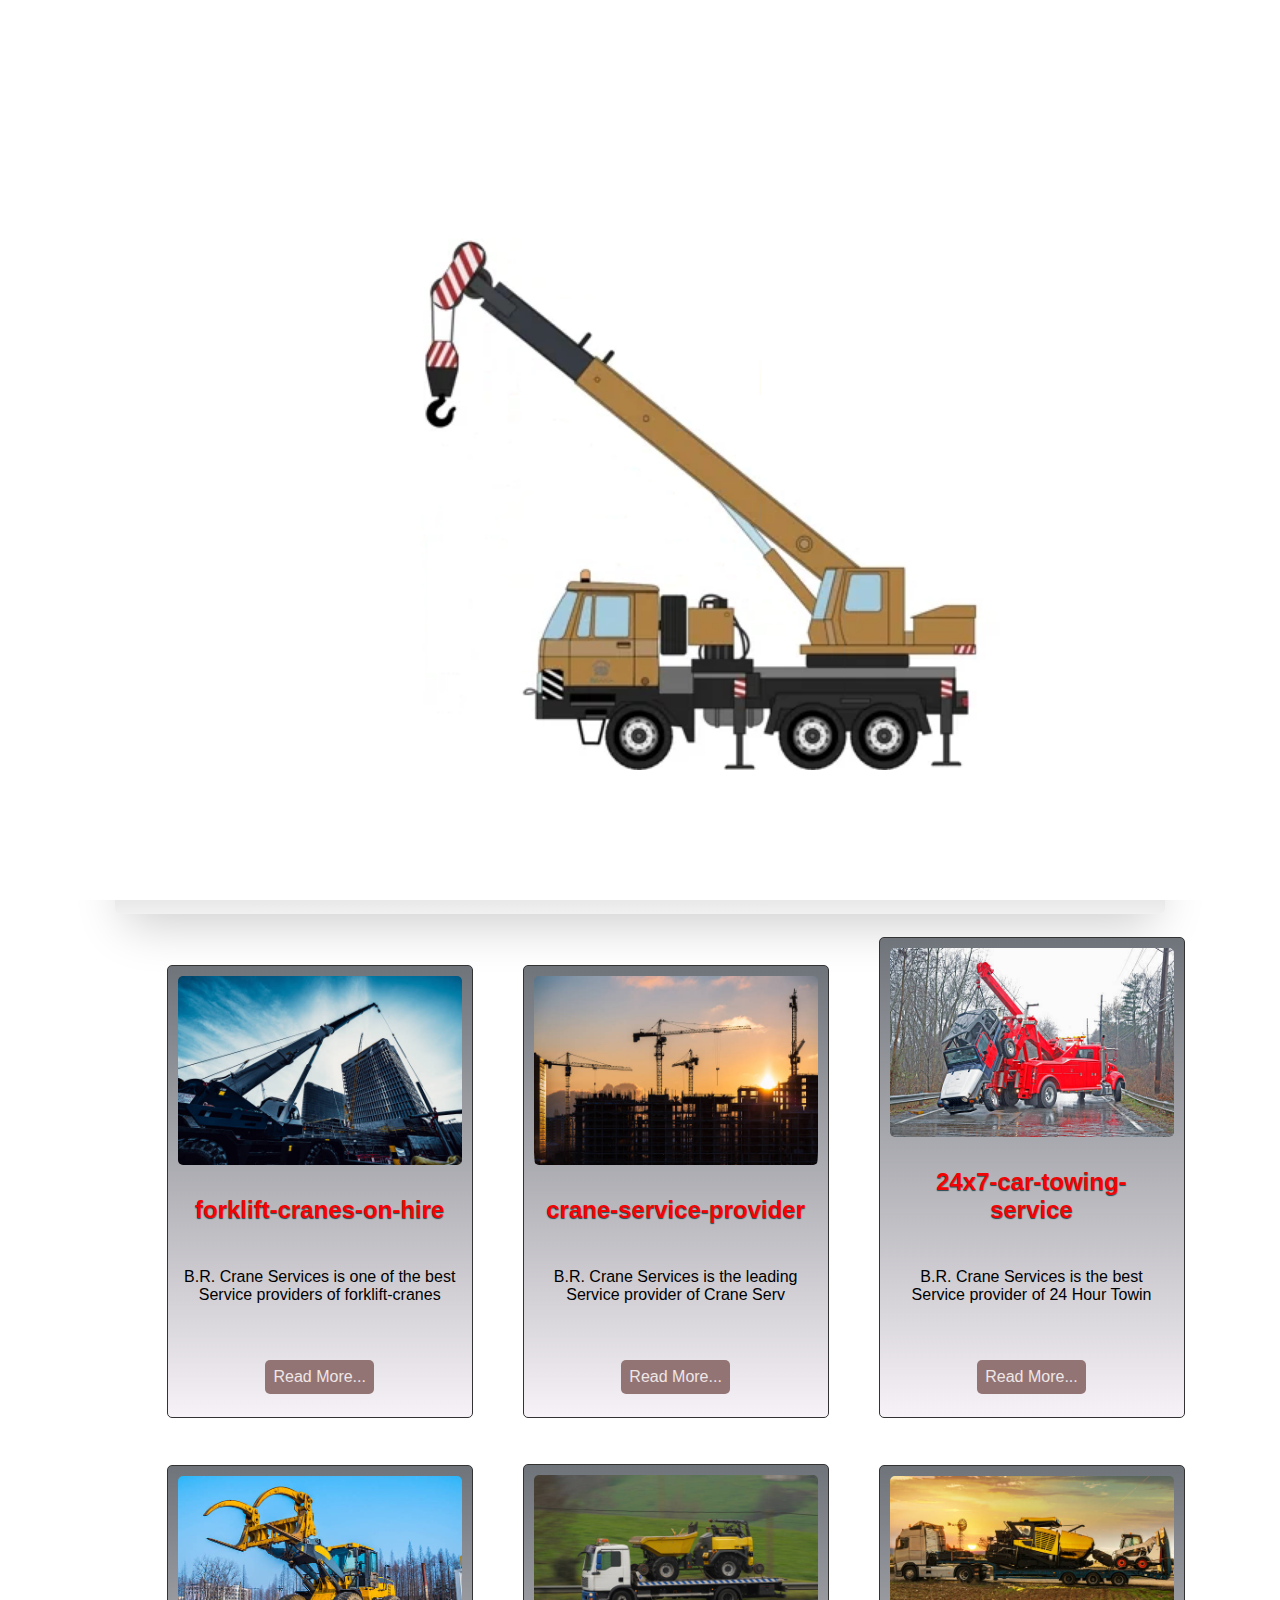
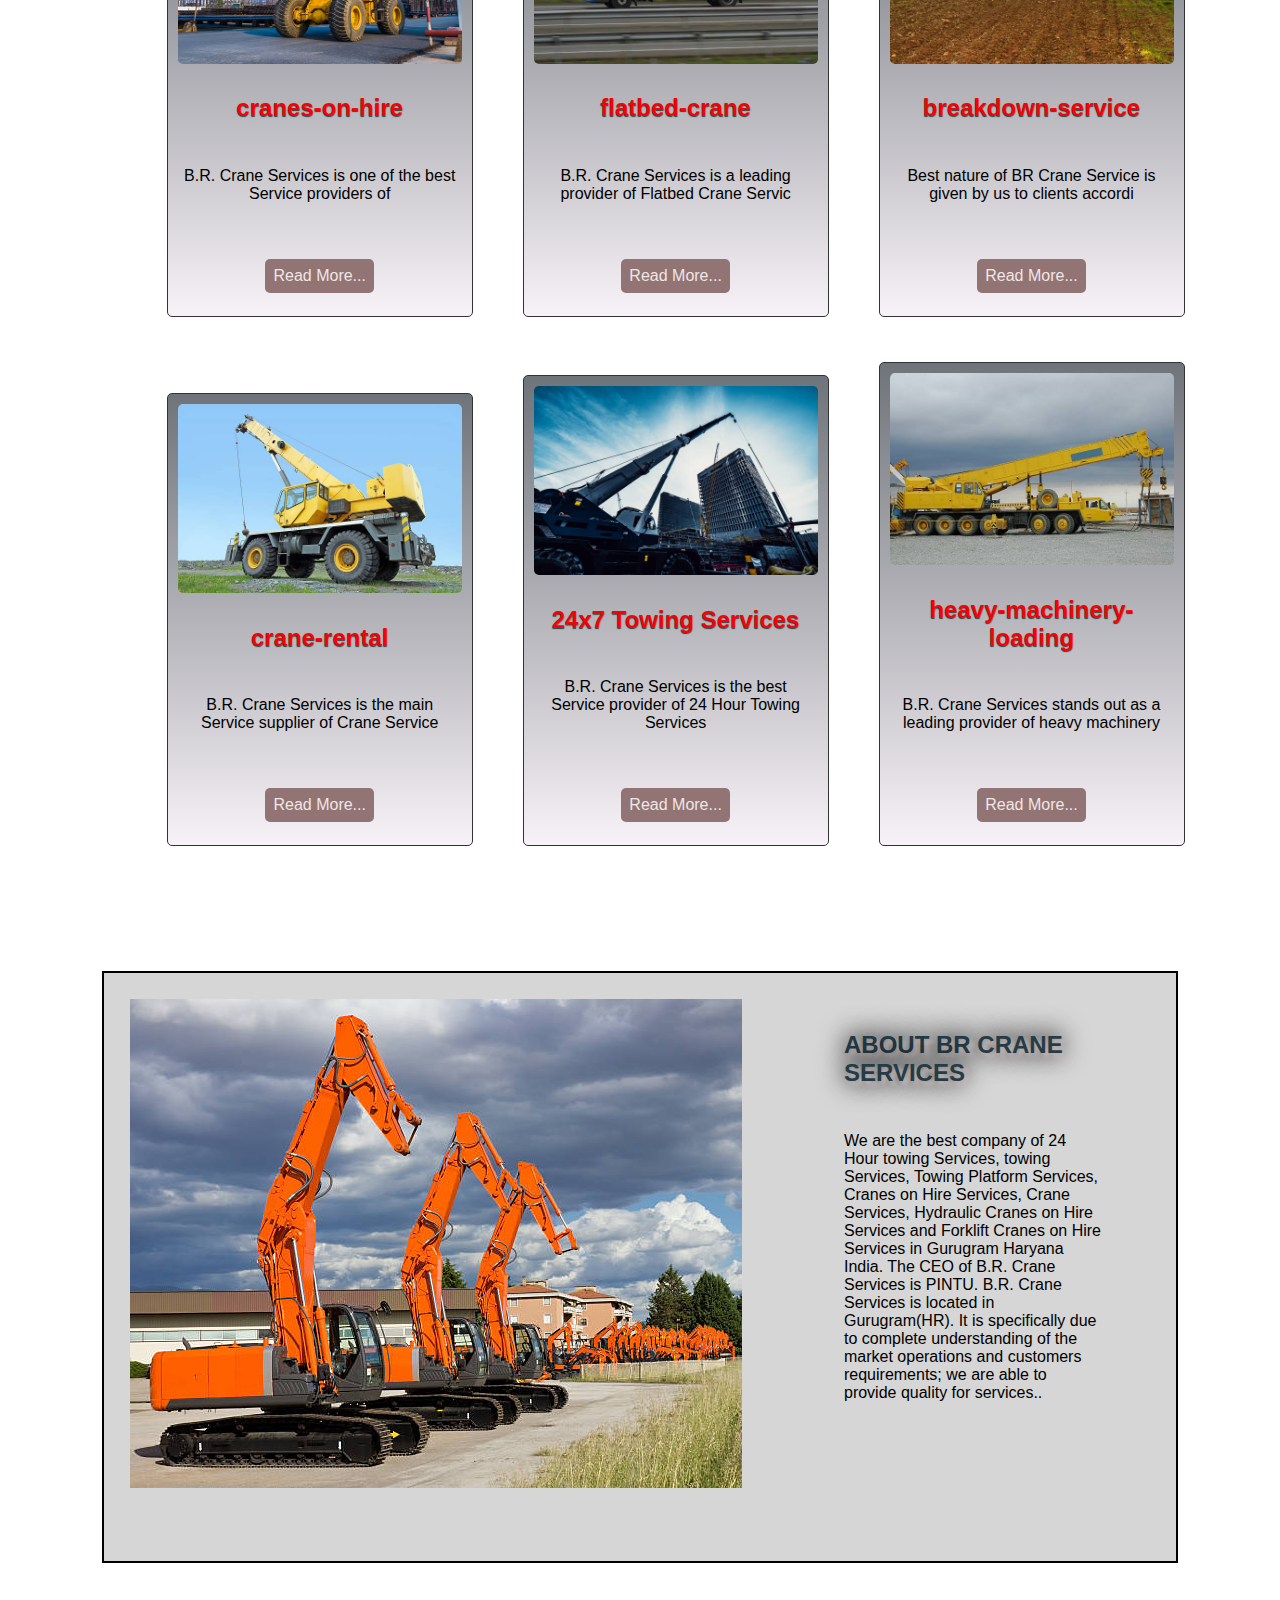
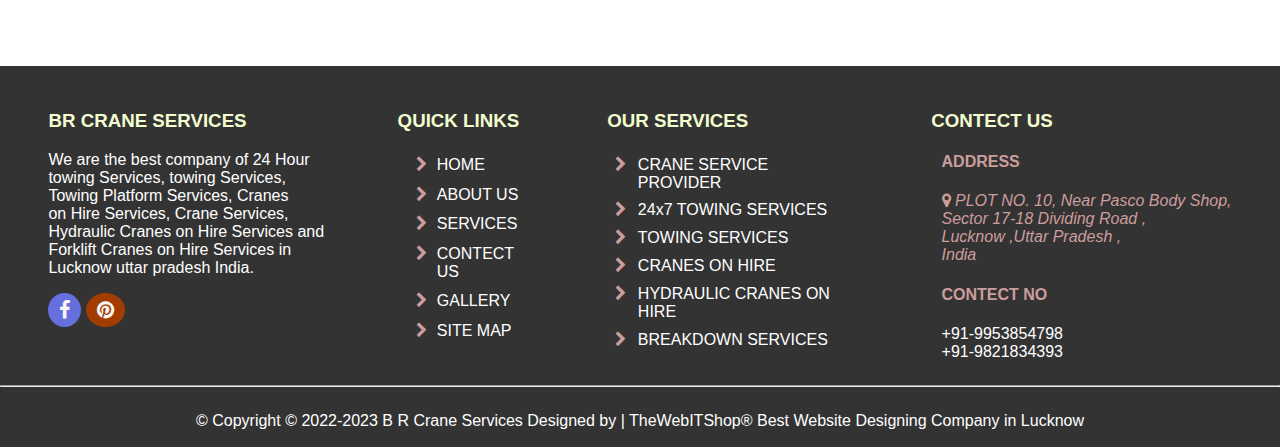
<file: index.html>
<!DOCTYPE html>
<html lang="en">

<head>
    <meta charset="UTF-8">
    <meta name="viewport" content="width=device-width, initial-scale=1.0">
    <title> BR Crane Services </title>
    <link rel="stylesheet" href="style.css">
    <link rel="icon" type="image/x-icon" href="br crane.png">
    <link rel="stylesheet" href="https://cdnjs.cloudflare.com/ajax/libs/font-awesome/4.7.0/css/font-awesome.min.css">
  
</head>

<body>
    <div class="top-bar">
        <h3>
            <marquee behavior="" direction="right"> Welcome to BR Crane Services </marquee>
        </h3>

    </div>
    <header id="header">
        <div class="container">
            <div class="logo">
                <img src=" br crane.png" alt="image">
            </div>
            <nav id="nav">
                <ul>
                    <li><a href="index.html" class="active1">HOME</a></li>
                    <li><a href="index1.html" class="active1">SERVICES</a></li>
                    <li><a href="index2.html" class="active1"> ABOUT US</a></li>

                    <li><a href="index3.html" class="active1">CONTACT US</a></li>
                    <li><a href="index4.html" class="active1">GALLERY</a></li>
                    
                </ul>
            </nav>
            <div class="menu-toggle">
                <span></span>
                <span></span>
                <span></span>
            </div>
        </div>
    </header>

    <div class="contect">

        <ul class="contect link">
            <li id="phone-no">
                <i class="fa fa-mobile" id="mobile"></i>

                <a href="tel:+91-9984753768"> : +91-9984753768 </a>
            </li>
            <li id="phone-no">
                <i class="fa solid fa-mobile" id="mobile"></i>
                <a href=" tel:: +91-9821834393 "> : +91-8318614155 </a>
            </li>
            <li>
                <i class="fa fa-envelope" id="e-mail"> : brcraneservice@gmail.com </i>
                <button class="contect-button" id="facebook">
            <li><a href="https://www.facebook.com/BRCraneServicesGurugram/" target="_blank"><i
                        class="fa fa-facebook"></i></a></li></button>
            <button class="contect-button" id="pinterest">
                <li><a href=" https://www.pinterest.com/brcraneservicesgurugram/" target="_blank"><i
                            class="fa fa-pinterest"></i></a></li>
            </button>
        </ul>

    </div>

    </div>
  
    <div id="slider1">
        <figure>
            <img src="construction-site-1156575_640.jpg" >
            <img src=" istockphoto-1369785789-612x612.jpg"  >
            <img src="  istockphoto-1133439347-612x612.jpg" >
            <img src="istockphoto-536680514-612x612.jpg" >
            <img src="istockphoto-1439162947-612x612.jpg " >
            <!-- <img src="heavy-machinery-loading-and-unloading-crane-service.jpg" alt=""> -->
        </figure>
    </div>
<div class="card-heading">
 <h1> WE PROVIDE OUR GREAT SERVICES</h1>
</div>

    <!--cards -->
    <div class="main">
        <div class="card">

            <div class="image">
                <img src="istockphoto-1282818758-612x612.jpg ">
            </div>
            <div class="title">
                <h1>
                    forklift-cranes-on-hire</h1>
            </div>
            <div class="des">
                <p>B.R. Crane Services is one of the best Service providers of forklift-cranes </p>
                <button class="card-button"><a href="index-a.html">Read More...</a></button>
            </div>
        </div>



        <div class="card">

            <div class="image">
                <img src=" istockphoto-1420678520-612x612.jpg" >
            </div>
            <div class="title">
                <h1>
                    crane-service-provider</h1>
            </div>
            <div class="des">
                <p>B.R. Crane Services is the leading Service provider of Crane Serv</p>
                <button class="card-button"><a href="index-b.html">Read More...</a></button>
            </div>
        </div>


        <div class="card">

            <div class="image">
                <img src=" istockphoto-172263414-612x612.jpg" >
            </div>
            <div class="title">
                <h1>
                    24x7-car-towing-service </h1>
            </div>
            <div class="des">
                <p>B.R. Crane Services is the best Service provider of 24 Hour Towin</p>
                <button class="card-button"><a href="index-c.html">Read More...</a></button>
            </div>
        </div>


        <div class="card">

            <div class="image">
                <img src="istockphoto-515011982-612x612.jpg  " >
            </div>
            <div class="title">
                <h1>
                    cranes-on-hire</h1>
            </div>
            <div class="des">
                <p>B.R. Crane Services is one of the best Service providers of </p>
                <button class="card-button"><a href="index-d.html">Read More...</a></button>
            </div>
        </div>


        <div class="card">

            <div class="image">
                <img src="   istockphoto-1995867138-612x612.jpg" >
            </div>
            <div class="title">
                <h1>
                    flatbed-crane</h1>
            </div>
            <div class="des">
                <p>B.R. Crane Services is a leading provider of Flatbed Crane Servic</p>
                <button class="card-button"><a href="index-e.html">Read More...</a></button>
            </div>
        </div>
        <div class="card">

            <div class="image">
                <img src="istockphoto-1141239772-612x612.jpg" >
            </div>
            <div class="title">
                <h1>breakdown-service</h1>
            </div>
            <div class="des">
                <p>Best nature of BR Crane Service is given by us to clients accordi

                </p>
                <button class="card-button"><a href="index-f.html">Read More...</a></button>
            </div>
        </div>


        <div class="card">

            <div class="image">
                <img src=" istockphoto-536680514-612x612.jpg" >
            </div>
            <div class="title">
                <h1>
                    crane-rental</h1>
            </div>
            <div class="des">
                <p>B.R. Crane Services is the main Service supplier of Crane Service</p>
                <button class="card-button"><a href="index-g.html">Read More...</a></button>
            </div>
        </div>


        <div class="card">

            <div class="image">
                <img src=" istockphoto-1282818758-612x612.jpg " >
            </div>
            <div class="title">
                <h1>24x7 Towing Services</h1>
            </div>
            <div class="des">
                <p>B.R. Crane Services is the best Service provider of 24 Hour Towing Services</p>
                <button class="card-button"><a href="index-h.html">Read More...</a></button>
            </div>
        </div>



        <div class="card">

            <div class="image">
                <img src=" istockphoto-157284619-612x612.jpg" >
            </div>
            <div class="title">
                <h1>
                    heavy-machinery-loading </h1>
            </div>
            <div class="des">
                <p> B.R. Crane Services stands out as a leading provider of heavy machinery</p>
                <button class="card-button"><a href="index-i.html">Read More...</a></button>
            </div>
        </div>
    </div>
    <!-- slides -->
    <div class="slider">
        <img src=" istockphoto-148006086-612x612.jpg" alt="image" height="50%" width="60%" class="body">
        <ul class="slider-content">
            <h1>ABOUT BR CRANE SERVICES</h1>
            <p>We are the best company of 24 Hour towing Services, towing Services, Towing Platform
                Services, Cranes on
                Hire
                Services, Crane Services, Hydraulic Cranes on Hire Services and Forklift Cranes on Hire
                Services in
                Gurugram
                Haryana India. The CEO of B.R. Crane Services is PINTU. B.R. Crane Services is located in
                Gurugram(HR).
                It
                is specifically due to complete understanding of the market operations and customers
                requirements; we
                are
                able to provide quality for services..</p>
        </ul>
    </div>


    <footer>
        <div class="container1">
            <div class="footer-content" id="footer1">
                <h3>BR CRANE SERVICES </h3>
                <p style="font-size:100%;"> We are the best company of 24 Hour <br>towing Services, towing
                    Services,
                    <br>Towing Platform Services,
                    Cranes <br>
                    on Hire Services, Crane Services,<br> Hydraulic Cranes on Hire Services and <br>Forklift
                    Cranes on
                    Hire
                    Services in <br> Lucknow uttar pradesh India.
                </p>
                <button class="footer-button" id="facebook">
                    <a href="https://www.facebook.com/BRCraneServicesGurugram/" class="fa fa-facebook"
                        target="_blank"></a><br>
                </button>
                <button class="footer-button" id="pinterest">
                    <a href=" https://www.pinterest.com/BRCraneServicesGurugram/" class="fa fa-pinterest"
                        target="_blank"></a>
                </button>
            </div>
            <div class="footer-content" id="footer2">
                <h3> QUICK LINKS</h3>
                <ul class="list">
                    <li>
                        <i class="fa fa-chevron-right"></i>
                        <a href="index.html">HOME</a>
                    </li>
                    <li><i class="fa fa-chevron-right"></i>
                        <a href="index2.html">ABOUT US</a>
                    </li>
                    <li><i class="fa fa-chevron-right"></i>
                        <a href="index1.html">SERVICES</a>
                    </li>
                    <li><i class="fa fa-chevron-right"></i>
                        <a href="index3.html">CONTECT US</a>
                    </li>
                     
                    <li><i class="fa fa-chevron-right"></i>
                        <a href="index4.html">GALLERY</a>
                    </li>
                     
                    <li><i class="fa fa-chevron-right"></i>
                        <a href="#"> SITE MAP</a>
                    </li>
                </ul>
            </div>


            <div class="footer-content" id="footer3">
                <h3> OUR SERVICES </h3>
                <ul class="list">
                    <li><i class="fa fa-chevron-right"></i>
                        <a href="index-b.html">CRANE SERVICE PROVIDER</a>
                    </li>
                    <li><i class="fa fa-chevron-right"></i>
                        <a href="#">24x7 TOWING SERVICES</a>
                    </li>
                    <li><i class="fa fa-chevron-right"></i>
                        <a href="#"> TOWING SERVICES</a>
                    </li>
                    <li><i class="fa fa-chevron-right"></i>
                        <a href="index-d.html">CRANES ON HIRE </a>
                    </li>
                    <li><i class="fa fa-chevron-right"></i>
                        <a href="#"> HYDRAULIC CRANES ON HIRE</a>
                    </li>
                    <li><i class="fa fa-chevron-right"></i>
                        <a href="#">BREAKDOWN SERVICES</a>
                    </li>
                </ul>
            </div>

            <div class="footer-content" id="footer4">
                <h3> CONTECT US </h3>
                <ul class="list">
                    <li>
                        <h4>ADDRESS</h4>
                        <address><i class="fa fa-map-marker"></i>
                            PLOT NO. 10, Near Pasco Body Shop, <br>
                            Sector 17-18
                            Dividing Road ,<br>
                            Lucknow ,Uttar Pradesh ,<br>
                            India
                        </address>
                        <h4>CONTECT NO</h4>

                        <a href="+91-9953854798"> +91-9953854798 </a>
                        <br>
                        <a href="+91-9821834393"> +91-9821834393 </a>
                    </li>
                </ul>
            </div>

        </div>
        <hr>
        <div class="bottom-bar">
            <p>&copy; Copyright © 2022-2023 B R Crane Services Designed by | TheWebITShop® Best Website
                Designing
                Company in Lucknow</p>
        </div>
    </footer>

    <div id="preloader">
        <img src="giphy.webp" alt="Loading..." class="img-preloader" width="1000px"> 
    </div>
    <script src="script.js"></script>
</body>

</html>
</file>
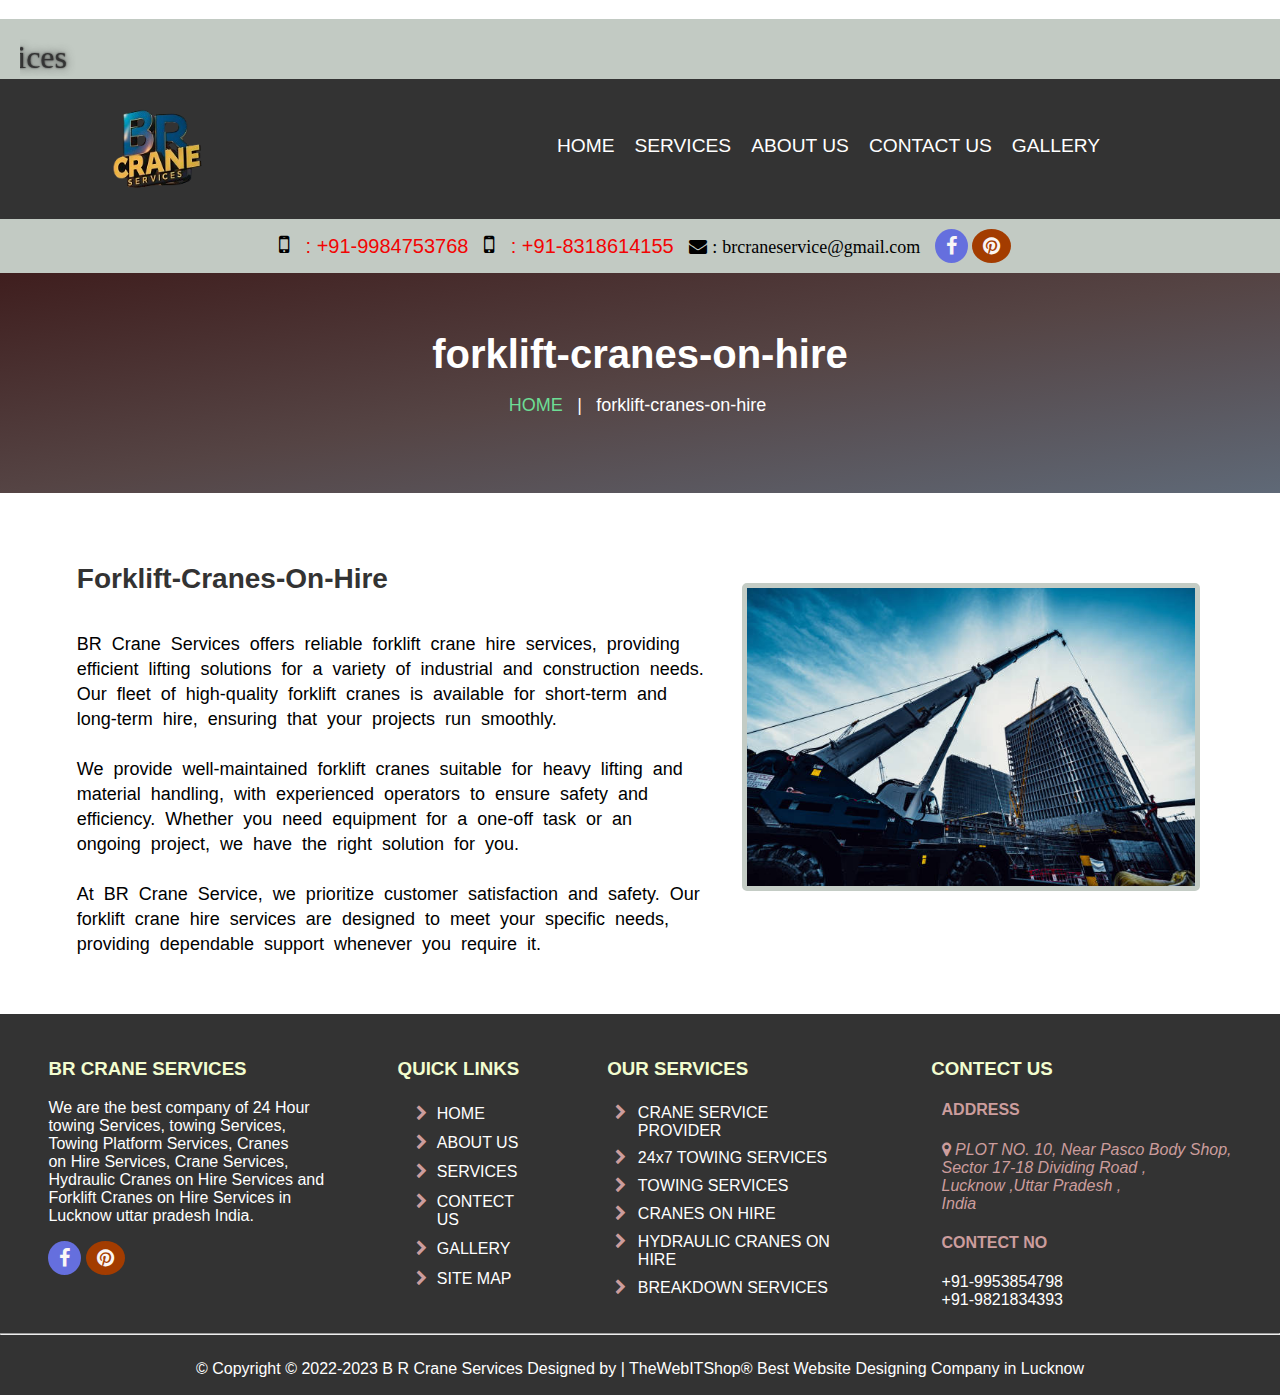
<file: index-a.html>
<!DOCTYPE html>
<html lang="en">

<head>
    <meta charset="UTF-8">
    <meta name="viewport" content="width=device-width, initial-scale=1.0">
    <title>forklift-cranes-on-hire</title>
    <link rel="stylesheet" href="style.css">
    <link rel="icon" type="image/x-icon" href="br crane.png">
    <link rel="stylesheet" href="https://cdnjs.cloudflare.com/ajax/libs/font-awesome/4.7.0/css/font-awesome.min.css">
    <script src="script.js"></script>
</head>

<body>
    <div class="top-bar">
        <h3>
            <marquee behavior="" direction="right"> Welcome to BR Crane Services </marquee>
        </h3>

    </div>
    <header id="header">
        <div class="container">
            <div class="logo">
                <img src=" br crane.png" alt="image">
            </div>
            <nav id="nav">
                <ul>
                    <li><a href="index.html" class="active1">HOME</a></li>
                    <li><a href="index1.html" class="active1">SERVICES</a></li>
                    <li><a href="index2.html" class="active1"> ABOUT US</a></li>
                    <li><a href="index3.html" class="active1">CONTACT US</a></li>
                    <li><a href="index4.html" class="active1">GALLERY</a></li>

                </ul>
            </nav>
        </div>
    </header>

    <div class="contect">

        <ul class="contect link">
            <li id="phone-no">
                <i class="fa fa-mobile" id="mobile"></i>

                <a href="tel:+91-9984753768"> : +91-9984753768 </a>
            </li>
            <li id="phone-no">
                <i class="fa solid fa-mobile" id="mobile"></i>
                <a href=" tel:: +91-9821834393 "> : +91-8318614155 </a>
            </li>
            <li>
                <i class="fa fa-envelope" id="e-mail"> : brcraneservice@gmail.com </i>
                <button class="contect-button" id="facebook">
            <li><a href="https://www.facebook.com/BRCraneServicesGurugram/" target="_blank"><i
                        class="fa fa-facebook"></i></a></li></button>
            <button class="contect-button" id="pinterest">
                <li><a href=" https://www.pinterest.com/brcraneservicesgurugram/" target="_blank"><i
                            class="fa fa-pinterest"></i></a></li>
            </button>
        </ul>

    </div>
    </div>


    <div class="header2">
        <div class="container2">
            <h1 class="text-white">forklift-cranes-on-hire</h1>
            <ul class="list-line">
                <li><a href="index.html"> HOME </a></li>
                <li>|</li>
                <li>forklift-cranes-on-hire</li>
            </ul>
        </div>
    </div>
    <div class="card1-image">
        <img src="istockphoto-1282818758-612x612.jpg" alt="crane">
    </div>
    <div class="card1-container">

        <div class="card1-article">

            <h1> Forklift-Cranes-On-Hire </h1>


            <p>

                BR Crane Services offers reliable forklift crane hire services, providing efficient lifting
                solutions
                for a variety of industrial and construction needs. Our fleet of high-quality forklift cranes is
                available for short-term and long-term hire, ensuring that your projects run smoothly.
                <br>
                <br>
                We provide well-maintained forklift cranes suitable for heavy lifting and material handling, with
                experienced operators to ensure safety and efficiency. Whether you need equipment for a one-off task or
                an ongoing project, we have the right solution for you.
                <br>
                <br>
                At BR Crane Service, we prioritize customer satisfaction and safety. Our forklift crane hire services
                are designed to meet your specific needs, providing dependable support whenever you require it.
                </span>
            </p>
        </div>
    </div>
    </div>

    <footer>
        <div class="container1">
            <div class="footer-content" id="footer1">
                <h3>BR CRANE SERVICES </h3>
                <p style="font-size:100%;"> We are the best company of 24 Hour <br>towing Services, towing
                    Services,
                    <br>Towing Platform Services,
                    Cranes <br>
                    on Hire Services, Crane Services,<br> Hydraulic Cranes on Hire Services and <br>Forklift
                    Cranes on
                    Hire
                    Services in <br> Lucknow uttar pradesh India.
                </p>
                <button class="footer-button" id="facebook">
                    <a href="https://www.facebook.com/BRCraneServicesGurugram/" class="fa fa-facebook"
                        target="_blank"></a><br>
                </button>
                <button class="footer-button" id="pinterest">
                    <a href=" https://www.pinterest.com/BRCraneServicesGurugram/" class="fa fa-pinterest"
                        target="_blank"></a>
                </button>
            </div>
            <div class="footer-content" id="footer2">
                <h3> QUICK LINKS</h3>
                <ul class="list">
                    <li>
                        <i class="fa fa-chevron-right"></i>
                        <a href="index.html">HOME</a>
                    </li>
                    <li><i class="fa fa-chevron-right"></i>
                        <a href="index2.html">ABOUT US</a>
                    </li>
                    <li><i class="fa fa-chevron-right"></i>
                        <a href="index1.html">SERVICES</a>
                    </li>
                    <li><i class="fa fa-chevron-right"></i>
                        <a href="index3.html">CONTECT US</a>
                    </li>

                    <li><i class="fa fa-chevron-right"></i>
                        <a href="index4.html">GALLERY</a>
                    </li>

                    <li><i class="fa fa-chevron-right"></i>
                        <a href="#"> SITE MAP</a>
                    </li>
                </ul>
            </div>


            <div class="footer-content" id="footer3">
                <h3> OUR SERVICES </h3>
                <ul class="list">
                    <li><i class="fa fa-chevron-right"></i>
                        <a href="index-b.html">CRANE SERVICE PROVIDER</a>
                    </li>
                    <li><i class="fa fa-chevron-right"></i>
                        <a href="#">24x7 TOWING SERVICES</a>
                    </li>
                    <li><i class="fa fa-chevron-right"></i>
                        <a href="#"> TOWING SERVICES</a>
                    </li>
                    <li><i class="fa fa-chevron-right"></i>
                        <a href="index-d.html">CRANES ON HIRE </a>
                    </li>
                    <li><i class="fa fa-chevron-right"></i>
                        <a href="#"> HYDRAULIC CRANES ON HIRE</a>
                    </li>
                    <li><i class="fa fa-chevron-right"></i>
                        <a href="#">BREAKDOWN SERVICES</a>
                    </li>
                </ul>
            </div>

            <div class="footer-content" id="footer4">
                <h3> CONTECT US </h3>
                <ul class="list">
                    <li>
                        <h4>ADDRESS</h4>
                        <address><i class="fa fa-map-marker"></i>
                            PLOT NO. 10, Near Pasco Body Shop, <br>
                            Sector 17-18
                            Dividing Road ,<br>
                            Lucknow ,Uttar Pradesh ,<br>
                            India
                        </address>
                        <h4>CONTECT NO</h4>

                        <a href="+91-9953854798"> +91-9953854798 </a>
                        <br>
                        <a href="+91-9821834393"> +91-9821834393 </a>
                    </li>
                </ul>
            </div>

        </div>
        <hr>
        <div class="bottom-bar">
            <p>&copy; Copyright © 2022-2023 B R Crane Services Designed by | TheWebITShop® Best Website
                Designing
                Company in Lucknow</p>
        </div>
    </footer>

</body>

</html>
</file>
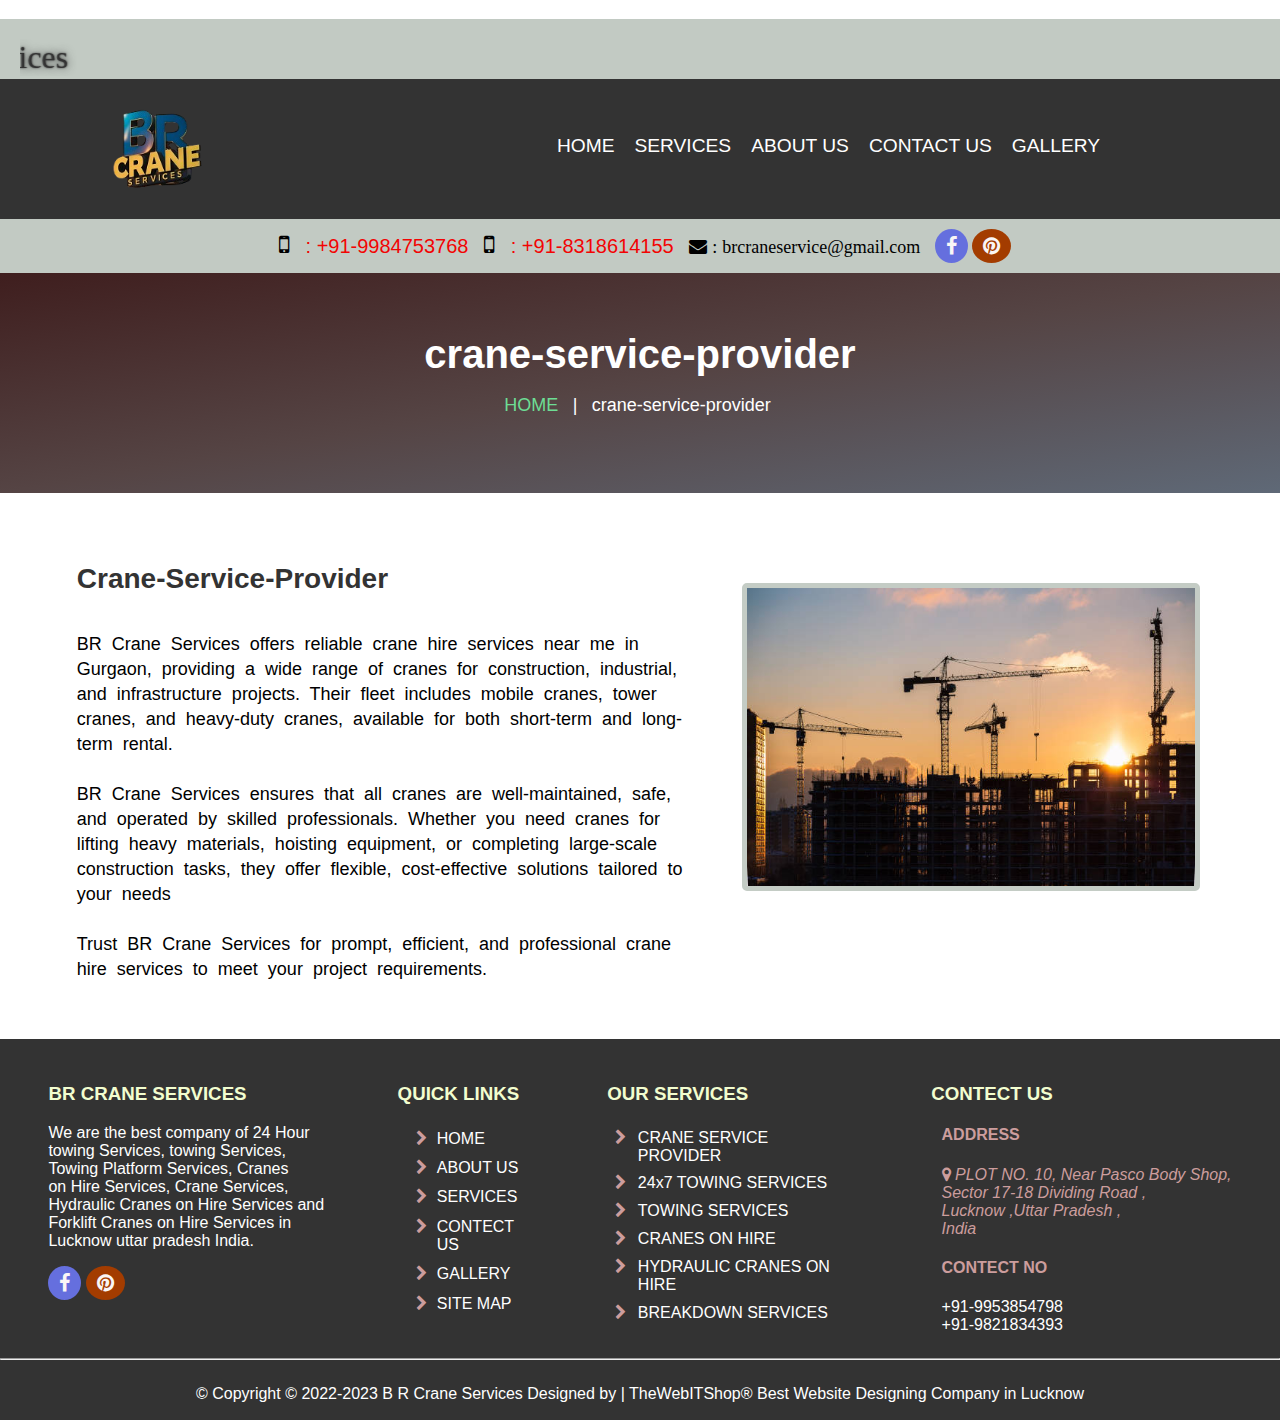
<file: index-b.html>
<!DOCTYPE html>
<html lang="en">

<head>
    <meta charset="UTF-8">
    <meta name="viewport" content="width=device-width, initial-scale=1.0">
    <title> crane-service-provider</title>
    <link rel="stylesheet" href="style.css">
    <link rel="icon" type="image/x-icon" href="br crane.png">
    <link rel="stylesheet" href="https://cdnjs.cloudflare.com/ajax/libs/font-awesome/4.7.0/css/font-awesome.min.css">
    <script src="script.js"></script>
</head>

<body>
    <div class="top-bar">
        <h3>
            <marquee behavior="" direction="right"> Welcome to BR Crane Services </marquee>
        </h3>

    </div>
    <header id="header">
        <div class="container">
            <div class="logo">
                <img src=" br crane.png" alt="image">
            </div>
            <nav id="nav">
                <ul>
                    <li><a href="index.html" class="active1">HOME</a></li>
                    <li><a href="index1.html" class="active1">SERVICES</a></li>
                    <li><a href="index2.html" class="active1"> ABOUT US</a></li>
                    <li><a href="index3.html" class="active1">CONTACT US</a></li>
                    <li><a href="index4.html" class="active1">GALLERY</a></li>

                </ul>
            </nav>
        </div>
    </header>

    <div class="contect">

        <ul class="contect link">
            <li id="phone-no">
                <i class="fa fa-mobile" id="mobile"></i>

                <a href="tel:+91-9984753768"> : +91-9984753768 </a>
            </li>
            <li id="phone-no">
                <i class="fa solid fa-mobile" id="mobile"></i>
                <a href=" tel:: +91-9821834393 "> : +91-8318614155 </a>
            </li>
            <li>
                <i class="fa fa-envelope" id="e-mail"> : brcraneservice@gmail.com </i>
                <button class="contect-button" id="facebook">
            <li><a href="https://www.facebook.com/BRCraneServicesGurugram/" target="_blank"><i
                        class="fa fa-facebook"></i></a></li></button>
            <button class="contect-button" id="pinterest">
                <li><a href=" https://www.pinterest.com/brcraneservicesgurugram/" target="_blank"><i
                            class="fa fa-pinterest"></i></a></li>
            </button>
        </ul>

    </div>
    </div>


    <div class="header2">
        <div class="container2">
            <h1 class="text-white"> crane-service-provider</h1>
            <ul class="list-line">
                <li><a href="index.html"> HOME </a></li>
                <li>|</li>
                <li> crane-service-provider</li>
            </ul>
        </div>
    </div>
    <div class="card1-image">
        <img src=" istockphoto-1420678520-612x612.jpg" alt="crane">
    </div>
    <div class="card1-container">

        <div class="card1-article">

            <h1> Crane-Service-Provider </h1>


            <p>
                <span>
                    BR Crane Services offers reliable crane hire services near me in Gurgaon, providing a wide range of
                    cranes for construction, industrial, and infrastructure projects. Their fleet includes mobile
                    cranes,
                    tower cranes, and heavy-duty cranes, available for both short-term and long-term rental.
                    <br>
                    <br>
                    BR Crane Services ensures that all cranes are well-maintained, safe, and operated by skilled
                    professionals. Whether you need cranes for lifting heavy materials, hoisting equipment, or
                    completing
                    large-scale construction tasks, they offer flexible, cost-effective solutions tailored to your needs
                    <br>
                    <br>
                    Trust BR Crane Services for prompt, efficient, and professional crane hire services to meet your
                    project
                    requirements.
                </span>
            </p>
        </div>
    </div>
    </div>

    <footer>
        <div class="container1">
            <div class="footer-content" id="footer1">
                <h3>BR CRANE SERVICES </h3>
                <p style="font-size:100%;"> We are the best company of 24 Hour <br>towing Services, towing
                    Services,
                    <br>Towing Platform Services,
                    Cranes <br>
                    on Hire Services, Crane Services,<br> Hydraulic Cranes on Hire Services and <br>Forklift
                    Cranes on
                    Hire
                    Services in <br> Lucknow uttar pradesh India.
                </p>
                <button class="footer-button" id="facebook">
                    <a href="https://www.facebook.com/BRCraneServicesGurugram/" class="fa fa-facebook"
                        target="_blank"></a><br>
                </button>
                <button class="footer-button" id="pinterest">
                    <a href=" https://www.pinterest.com/BRCraneServicesGurugram/" class="fa fa-pinterest"
                        target="_blank"></a>
                </button>
            </div>
            <div class="footer-content" id="footer2">
                <h3> QUICK LINKS</h3>
                <ul class="list">
                    <li>
                        <i class="fa fa-chevron-right"></i>
                        <a href="index.html">HOME</a>
                    </li>
                    <li><i class="fa fa-chevron-right"></i>
                        <a href="index2.html">ABOUT US</a>
                    </li>
                    <li><i class="fa fa-chevron-right"></i>
                        <a href="index1.html">SERVICES</a>
                    </li>
                    <li><i class="fa fa-chevron-right"></i>
                        <a href="index3.html">CONTECT US</a>
                    </li>

                    <li><i class="fa fa-chevron-right"></i>
                        <a href="index4.html">GALLERY</a>
                    </li>

                    <li><i class="fa fa-chevron-right"></i>
                        <a href="#"> SITE MAP</a>
                    </li>
                </ul>
            </div>


            <div class="footer-content" id="footer3">
                <h3> OUR SERVICES </h3>
                <ul class="list">
                    <li><i class="fa fa-chevron-right"></i>
                        <a href="index-b.html">CRANE SERVICE PROVIDER</a>
                    </li>
                    <li><i class="fa fa-chevron-right"></i>
                        <a href="#">24x7 TOWING SERVICES</a>
                    </li>
                    <li><i class="fa fa-chevron-right"></i>
                        <a href="#"> TOWING SERVICES</a>
                    </li>
                    <li><i class="fa fa-chevron-right"></i>
                        <a href="index-d.html">CRANES ON HIRE </a>
                    </li>
                    <li><i class="fa fa-chevron-right"></i>
                        <a href="#"> HYDRAULIC CRANES ON HIRE</a>
                    </li>
                    <li><i class="fa fa-chevron-right"></i>
                        <a href="#">BREAKDOWN SERVICES</a>
                    </li>
                </ul>
            </div>

            <div class="footer-content" id="footer4">
                <h3> CONTECT US </h3>
                <ul class="list">
                    <li>
                        <h4>ADDRESS</h4>
                        <address><i class="fa fa-map-marker"></i>
                            PLOT NO. 10, Near Pasco Body Shop, <br>
                            Sector 17-18
                            Dividing Road ,<br>
                            Lucknow ,Uttar Pradesh ,<br>
                            India
                        </address>
                        <h4>CONTECT NO</h4>

                        <a href="+91-9953854798"> +91-9953854798 </a>
                        <br>
                        <a href="+91-9821834393"> +91-9821834393 </a>
                    </li>
                </ul>
            </div>

        </div>
        <hr>
        <div class="bottom-bar">
            <p>&copy; Copyright © 2022-2023 B R Crane Services Designed by | TheWebITShop® Best Website
                Designing
                Company in Lucknow</p>
        </div>
    </footer>

</body>

</html>
</file>
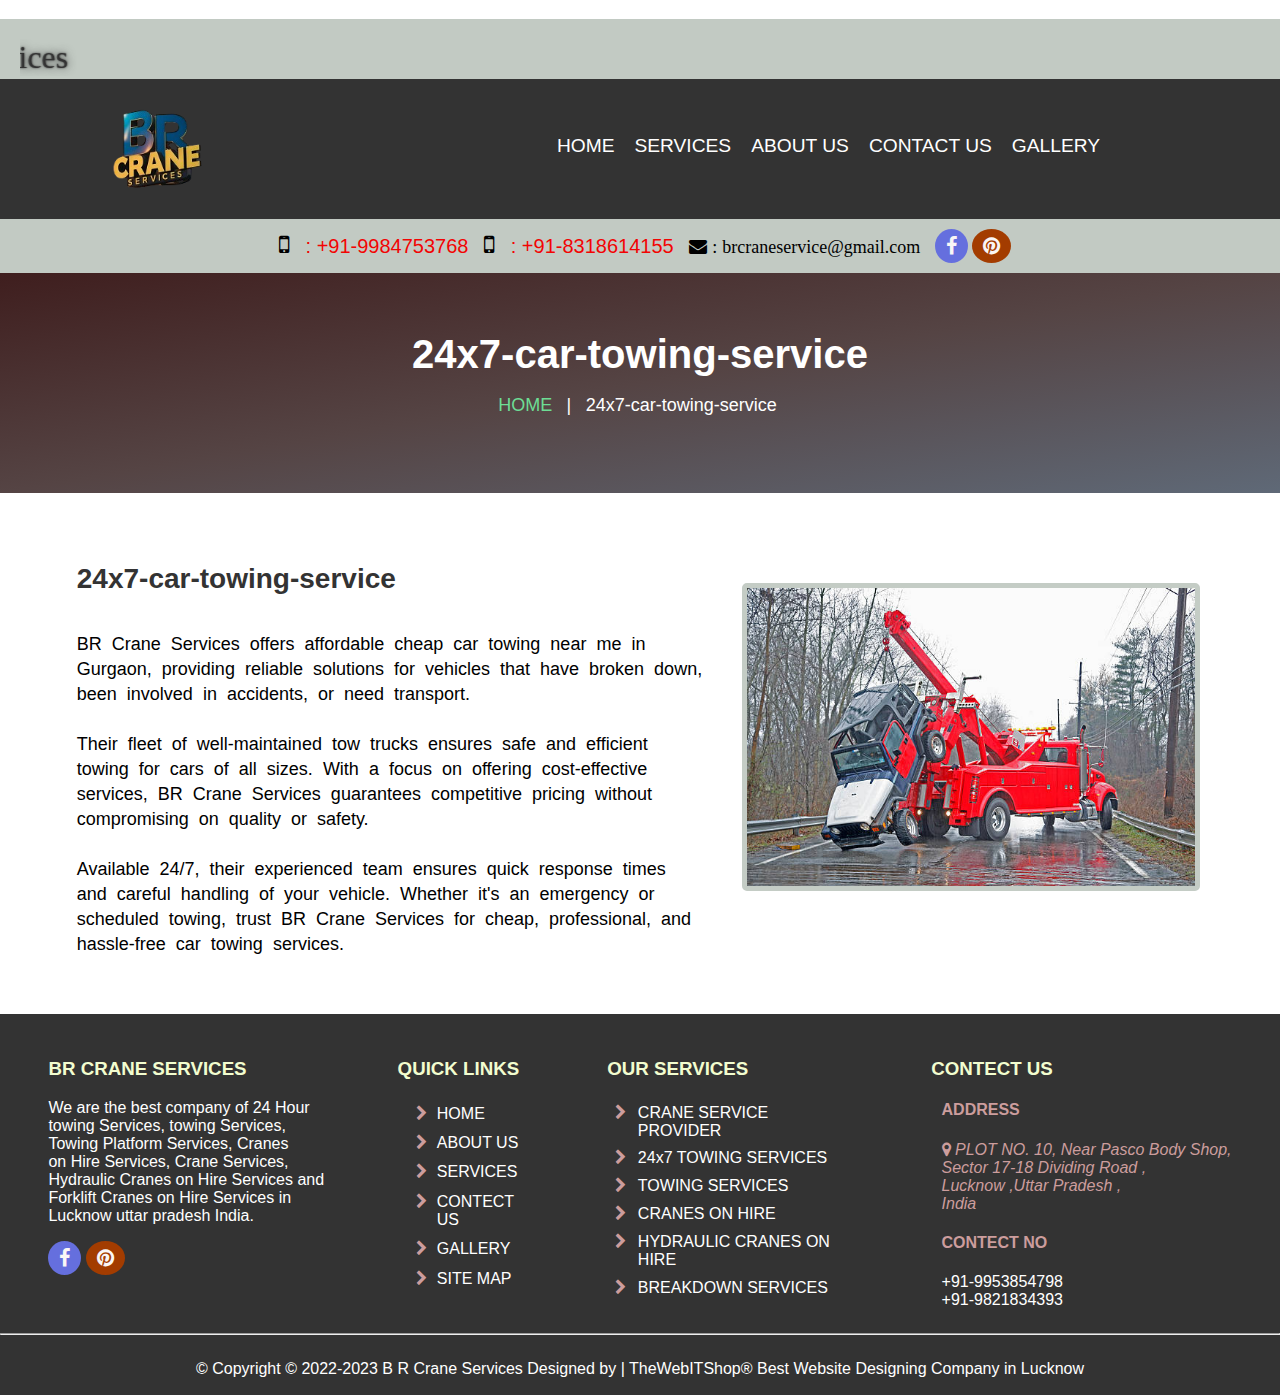
<file: index-c.html>
<!DOCTYPE html>
<html lang="en">

<head>
    <meta charset="UTF-8">
    <meta name="viewport" content="width=device-width, initial-scale=1.0">
    <title>24x7-car-towing-service</title>
    <link rel="stylesheet" href="style.css">
    <link rel="icon" type="image/x-icon" href="br crane.png">
    <link rel="stylesheet" href="https://cdnjs.cloudflare.com/ajax/libs/font-awesome/4.7.0/css/font-awesome.min.css">
    <script src="script.js"></script>
</head>

<body>
    <div class="top-bar">
        <h3>
            <marquee behavior="" direction="right"> Welcome to BR Crane Services </marquee>
        </h3>

    </div>
    <header id="header">
        <div class="container">
            <div class="logo">
                <img src=" br crane.png" alt="image">
            </div>
            <nav id="nav">
                <ul>
                    <li><a href="index.html" class="active1">HOME</a></li>
                    <li><a href="index1.html" class="active1">SERVICES</a></li>
                    <li><a href="index2.html" class="active1"> ABOUT US</a></li>
                    <li><a href="index3.html" class="active1">CONTACT US</a></li>
                    <li><a href="index4.html" class="active1">GALLERY</a></li>

                </ul>
            </nav>
        </div>
    </header>

    <div class="contect">

        <ul class="contect link">
            <li id="phone-no">
                <i class="fa fa-mobile" id="mobile"></i>

                <a href="tel:+91-9984753768"> : +91-9984753768 </a>
            </li>
            <li id="phone-no">
                <i class="fa solid fa-mobile" id="mobile"></i>
                <a href=" tel:: +91-9821834393 "> : +91-8318614155 </a>
            </li>
            <li>
                <i class="fa fa-envelope" id="e-mail"> : brcraneservice@gmail.com </i>
                <button class="contect-button" id="facebook">
            <li><a href="https://www.facebook.com/BRCraneServicesGurugram/" target="_blank"><i
                        class="fa fa-facebook"></i></a></li></button>
            <button class="contect-button" id="pinterest">
                <li><a href=" https://www.pinterest.com/brcraneservicesgurugram/" target="_blank"><i
                            class="fa fa-pinterest"></i></a></li>
            </button>
        </ul>

    </div>
    </div>


    <div class="header2">
        <div class="container2">
            <h1 class="text-white"> 24x7-car-towing-service</h1>
            <ul class="list-line">
                <li><a href="index.html"> HOME </a></li>
                <li>|</li>
                <li> 24x7-car-towing-service</li>
            </ul>
        </div>
    </div>
    <div class="card1-image">
        <img src="  istockphoto-172263414-612x612.jpg" alt="crane">
    </div>
    <div class="card1-container">

        <div class="card1-article">

            <h1> 24x7-car-towing-service </h1>


            <p>


                <span>
                    BR Crane Services offers affordable cheap car towing near me in Gurgaon, providing reliable
                    solutions for vehicles that have broken down, been involved in accidents, or need transport.
                    <br>
                    <br>
                    Their fleet of well-maintained tow trucks ensures safe and efficient towing for cars of all sizes.
                    With a focus on offering cost-effective services, BR Crane Services guarantees competitive pricing
                    without compromising on quality or safety.
                    <br>
                    <br>
                    Available 24/7, their experienced team ensures quick response times and careful handling of your
                    vehicle. Whether it's an emergency or scheduled towing, trust BR Crane Services for cheap,
                    professional, and hassle-free car towing services.
                </span>
            </p>
        </div>
    </div>
    </div>

    <footer>
        <div class="container1">
            <div class="footer-content" id="footer1">
                <h3>BR CRANE SERVICES </h3>
                <p style="font-size:100%;"> We are the best company of 24 Hour <br>towing Services, towing
                    Services,
                    <br>Towing Platform Services,
                    Cranes <br>
                    on Hire Services, Crane Services,<br> Hydraulic Cranes on Hire Services and <br>Forklift
                    Cranes on
                    Hire
                    Services in <br> Lucknow uttar pradesh India.
                </p>
                <button class="footer-button" id="facebook">
                    <a href="https://www.facebook.com/BRCraneServicesGurugram/" class="fa fa-facebook"
                        target="_blank"></a><br>
                </button>
                <button class="footer-button" id="pinterest">
                    <a href=" https://www.pinterest.com/BRCraneServicesGurugram/" class="fa fa-pinterest"
                        target="_blank"></a>
                </button>
            </div>
            <div class="footer-content" id="footer2">
                <h3> QUICK LINKS</h3>
                <ul class="list">
                    <li>
                        <i class="fa fa-chevron-right"></i>
                        <a href="index.html">HOME</a>
                    </li>
                    <li><i class="fa fa-chevron-right"></i>
                        <a href="index2.html">ABOUT US</a>
                    </li>
                    <li><i class="fa fa-chevron-right"></i>
                        <a href="index1.html">SERVICES</a>
                    </li>
                    <li><i class="fa fa-chevron-right"></i>
                        <a href="index3.html">CONTECT US</a>
                    </li>

                    <li><i class="fa fa-chevron-right"></i>
                        <a href="index4.html">GALLERY</a>
                    </li>

                    <li><i class="fa fa-chevron-right"></i>
                        <a href="#"> SITE MAP</a>
                    </li>
                </ul>
            </div>


            <div class="footer-content" id="footer3">
                <h3> OUR SERVICES </h3>
                <ul class="list">
                    <li><i class="fa fa-chevron-right"></i>
                        <a href="index-b.html">CRANE SERVICE PROVIDER</a>
                    </li>
                    <li><i class="fa fa-chevron-right"></i>
                        <a href="#">24x7 TOWING SERVICES</a>
                    </li>
                    <li><i class="fa fa-chevron-right"></i>
                        <a href="#"> TOWING SERVICES</a>
                    </li>
                    <li><i class="fa fa-chevron-right"></i>
                        <a href="index-d.html">CRANES ON HIRE </a>
                    </li>
                    <li><i class="fa fa-chevron-right"></i>
                        <a href="#"> HYDRAULIC CRANES ON HIRE</a>
                    </li>
                    <li><i class="fa fa-chevron-right"></i>
                        <a href="#">BREAKDOWN SERVICES</a>
                    </li>
                </ul>
            </div>

            <div class="footer-content" id="footer4">
                <h3> CONTECT US </h3>
                <ul class="list">
                    <li>
                        <h4>ADDRESS</h4>
                        <address><i class="fa fa-map-marker"></i>
                            PLOT NO. 10, Near Pasco Body Shop, <br>
                            Sector 17-18
                            Dividing Road ,<br>
                            Lucknow ,Uttar Pradesh ,<br>
                            India
                        </address>
                        <h4>CONTECT NO</h4>

                        <a href="+91-9953854798"> +91-9953854798 </a>
                        <br>
                        <a href="+91-9821834393"> +91-9821834393 </a>
                    </li>
                </ul>
            </div>

        </div>
        <hr>
        <div class="bottom-bar">
            <p>&copy; Copyright © 2022-2023 B R Crane Services Designed by | TheWebITShop® Best Website
                Designing
                Company in Lucknow</p>
        </div>
    </footer>

</body>

</html>
</file>
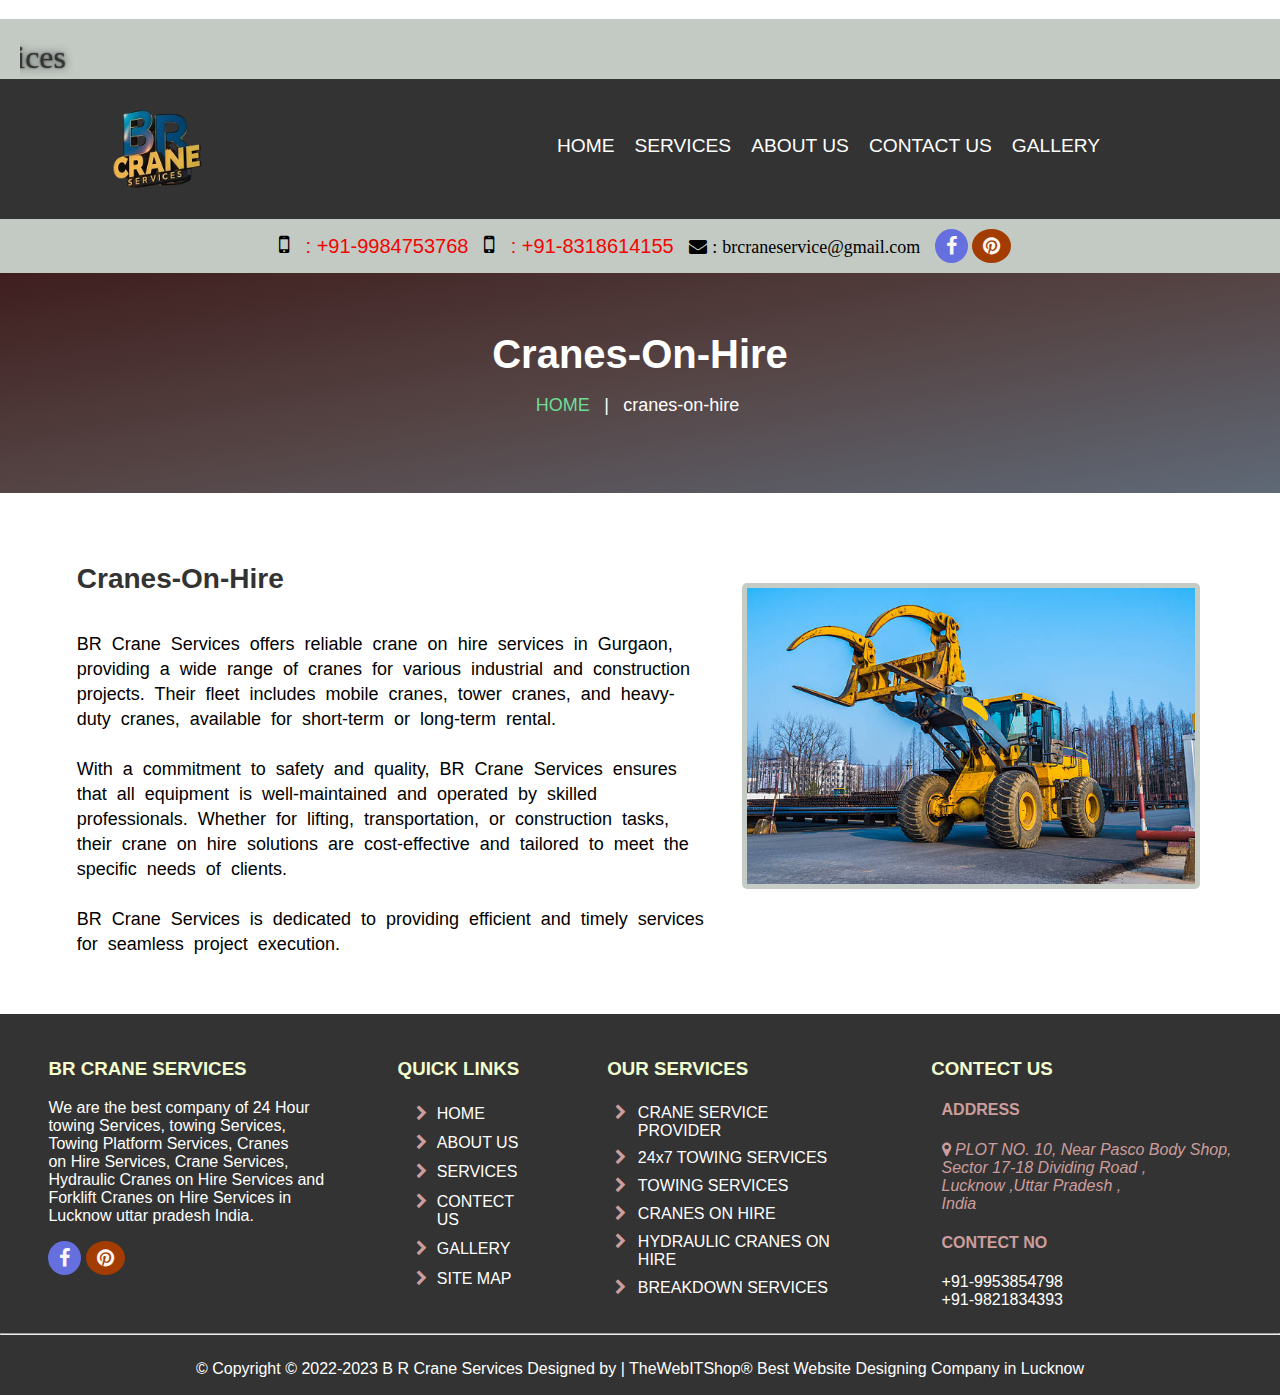
<file: index-d.html>
<!DOCTYPE html>
<html lang="en">

<head>
    <meta charset="UTF-8">
    <meta name="viewport" content="width=device-width, initial-scale=1.0">
    <title> cranes-on-hire </title>
    <link rel="stylesheet" href="style.css">
    <link rel="icon" type="image/x-icon" href="br crane.png">
    <link rel="stylesheet" href="https://cdnjs.cloudflare.com/ajax/libs/font-awesome/4.7.0/css/font-awesome.min.css">
    <script src="script.js"></script>
</head>

<body>
    <div class="top-bar">
        <h3>
            <marquee behavior="" direction="right"> Welcome to BR Crane Services </marquee>
        </h3>

    </div>
    <header id="header">
        <div class="container">
            <div class="logo">
                <img src=" br crane.png" alt="image">
            </div>
            <nav id="nav">
                <ul>
                    <li><a href="index.html" class="active1">HOME</a></li>
                    <li><a href="index1.html" class="active1">SERVICES</a></li>
                    <li><a href="index2.html" class="active1"> ABOUT US</a></li>
                    <li><a href="index3.html" class="active1">CONTACT US</a></li>
                    <li><a href="index4.html" class="active1">GALLERY</a></li>

                </ul>
            </nav>
        </div>
    </header>

    <div class="contect">

        <ul class="contect link">
            <li id="phone-no">
                <i class="fa fa-mobile" id="mobile"></i>

                <a href="tel:+91-9984753768"> : +91-9984753768 </a>
            </li>
            <li id="phone-no">
                <i class="fa solid fa-mobile" id="mobile"></i>
                <a href=" tel:: +91-9821834393 "> : +91-8318614155 </a>
            </li>
            <li>
                <i class="fa fa-envelope" id="e-mail"> : brcraneservice@gmail.com </i>
                <button class="contect-button" id="facebook">
            <li><a href="https://www.facebook.com/BRCraneServicesGurugram/" target="_blank"><i
                        class="fa fa-facebook"></i></a></li></button>
            <button class="contect-button" id="pinterest">
                <li><a href=" https://www.pinterest.com/brcraneservicesgurugram/" target="_blank"><i
                            class="fa fa-pinterest"></i></a></li>
            </button>
        </ul>

    </div>
    </div>


    <div class="header2">
        <div class="container2">
            <h1 class="text-white"> Cranes-On-Hire</h1>
            <ul class="list-line">
                <li><a href="index.html"> HOME </a></li>
                <li>|</li>
                <li> cranes-on-hire </li>
            </ul>
        </div>
    </div>
    <div class="card1-image">
        <img src="  istockphoto-515011982-612x612.jpg" alt="crane">
    </div>
    <div class="card1-container">

        <div class="card1-article">

            <h1> Cranes-On-Hire
            </h1>
            <p>
                <span>
                    BR Crane Services offers reliable crane on hire services in Gurgaon, providing a wide range of
                    cranes for various industrial and construction projects. Their fleet includes mobile cranes, tower
                    cranes, and heavy-duty cranes, available for short-term or long-term rental.
                    <br>
                    <br>
                    With a commitment to safety and quality, BR Crane Services ensures that all equipment is
                    well-maintained and operated by skilled professionals. Whether for lifting, transportation, or
                    construction tasks, their crane on hire solutions are cost-effective and tailored to meet the
                    specific needs of clients.
                    <br>
                    <br>
                    BR Crane Services is dedicated to providing efficient and timely services for seamless project
                    execution.
                </span>
            </p>
        </div>
    </div>
    </div>

    <footer>
        <div class="container1">
            <div class="footer-content" id="footer1">
                <h3>BR CRANE SERVICES </h3>
                <p style="font-size:100%;"> We are the best company of 24 Hour <br>towing Services, towing
                    Services,
                    <br>Towing Platform Services,
                    Cranes <br>
                    on Hire Services, Crane Services,<br> Hydraulic Cranes on Hire Services and <br>Forklift
                    Cranes on
                    Hire
                    Services in <br> Lucknow uttar pradesh India.
                </p>
                <button class="footer-button" id="facebook">
                    <a href="https://www.facebook.com/BRCraneServicesGurugram/" class="fa fa-facebook"
                        target="_blank"></a><br>
                </button>
                <button class="footer-button" id="pinterest">
                    <a href=" https://www.pinterest.com/BRCraneServicesGurugram/" class="fa fa-pinterest"
                        target="_blank"></a>
                </button>
            </div>
            <div class="footer-content" id="footer2">
                <h3> QUICK LINKS</h3>
                <ul class="list">
                    <li>
                        <i class="fa fa-chevron-right"></i>
                        <a href="index.html">HOME</a>
                    </li>
                    <li><i class="fa fa-chevron-right"></i>
                        <a href="index2.html">ABOUT US</a>
                    </li>
                    <li><i class="fa fa-chevron-right"></i>
                        <a href="index1.html">SERVICES</a>
                    </li>
                    <li><i class="fa fa-chevron-right"></i>
                        <a href="index3.html">CONTECT US</a>
                    </li>

                    <li><i class="fa fa-chevron-right"></i>
                        <a href="index4.html">GALLERY</a>
                    </li>

                    <li><i class="fa fa-chevron-right"></i>
                        <a href="#"> SITE MAP</a>
                    </li>
                </ul>
            </div>


            <div class="footer-content" id="footer3">
                <h3> OUR SERVICES </h3>
                <ul class="list">
                    <li><i class="fa fa-chevron-right"></i>
                        <a href="index-b.html">CRANE SERVICE PROVIDER</a>
                    </li>
                    <li><i class="fa fa-chevron-right"></i>
                        <a href="#">24x7 TOWING SERVICES</a>
                    </li>
                    <li><i class="fa fa-chevron-right"></i>
                        <a href="#"> TOWING SERVICES</a>
                    </li>
                    <li><i class="fa fa-chevron-right"></i>
                        <a href="index-d.html">CRANES ON HIRE </a>
                    </li>
                    <li><i class="fa fa-chevron-right"></i>
                        <a href="#"> HYDRAULIC CRANES ON HIRE</a>
                    </li>
                    <li><i class="fa fa-chevron-right"></i>
                        <a href="#">BREAKDOWN SERVICES</a>
                    </li>
                </ul>
            </div>

            <div class="footer-content" id="footer4">
                <h3> CONTECT US </h3>
                <ul class="list">
                    <li>
                        <h4>ADDRESS</h4>
                        <address><i class="fa fa-map-marker"></i>
                            PLOT NO. 10, Near Pasco Body Shop, <br>
                            Sector 17-18
                            Dividing Road ,<br>
                            Lucknow ,Uttar Pradesh ,<br>
                            India
                        </address>
                        <h4>CONTECT NO</h4>

                        <a href="+91-9953854798"> +91-9953854798 </a>
                        <br>
                        <a href="+91-9821834393"> +91-9821834393 </a>
                    </li>
                </ul>
            </div>

        </div>
        <hr>
        <div class="bottom-bar">
            <p>&copy; Copyright © 2022-2023 B R Crane Services Designed by | TheWebITShop® Best Website
                Designing
                Company in Lucknow</p>
        </div>
    </footer>

</body>

</html>
</file>
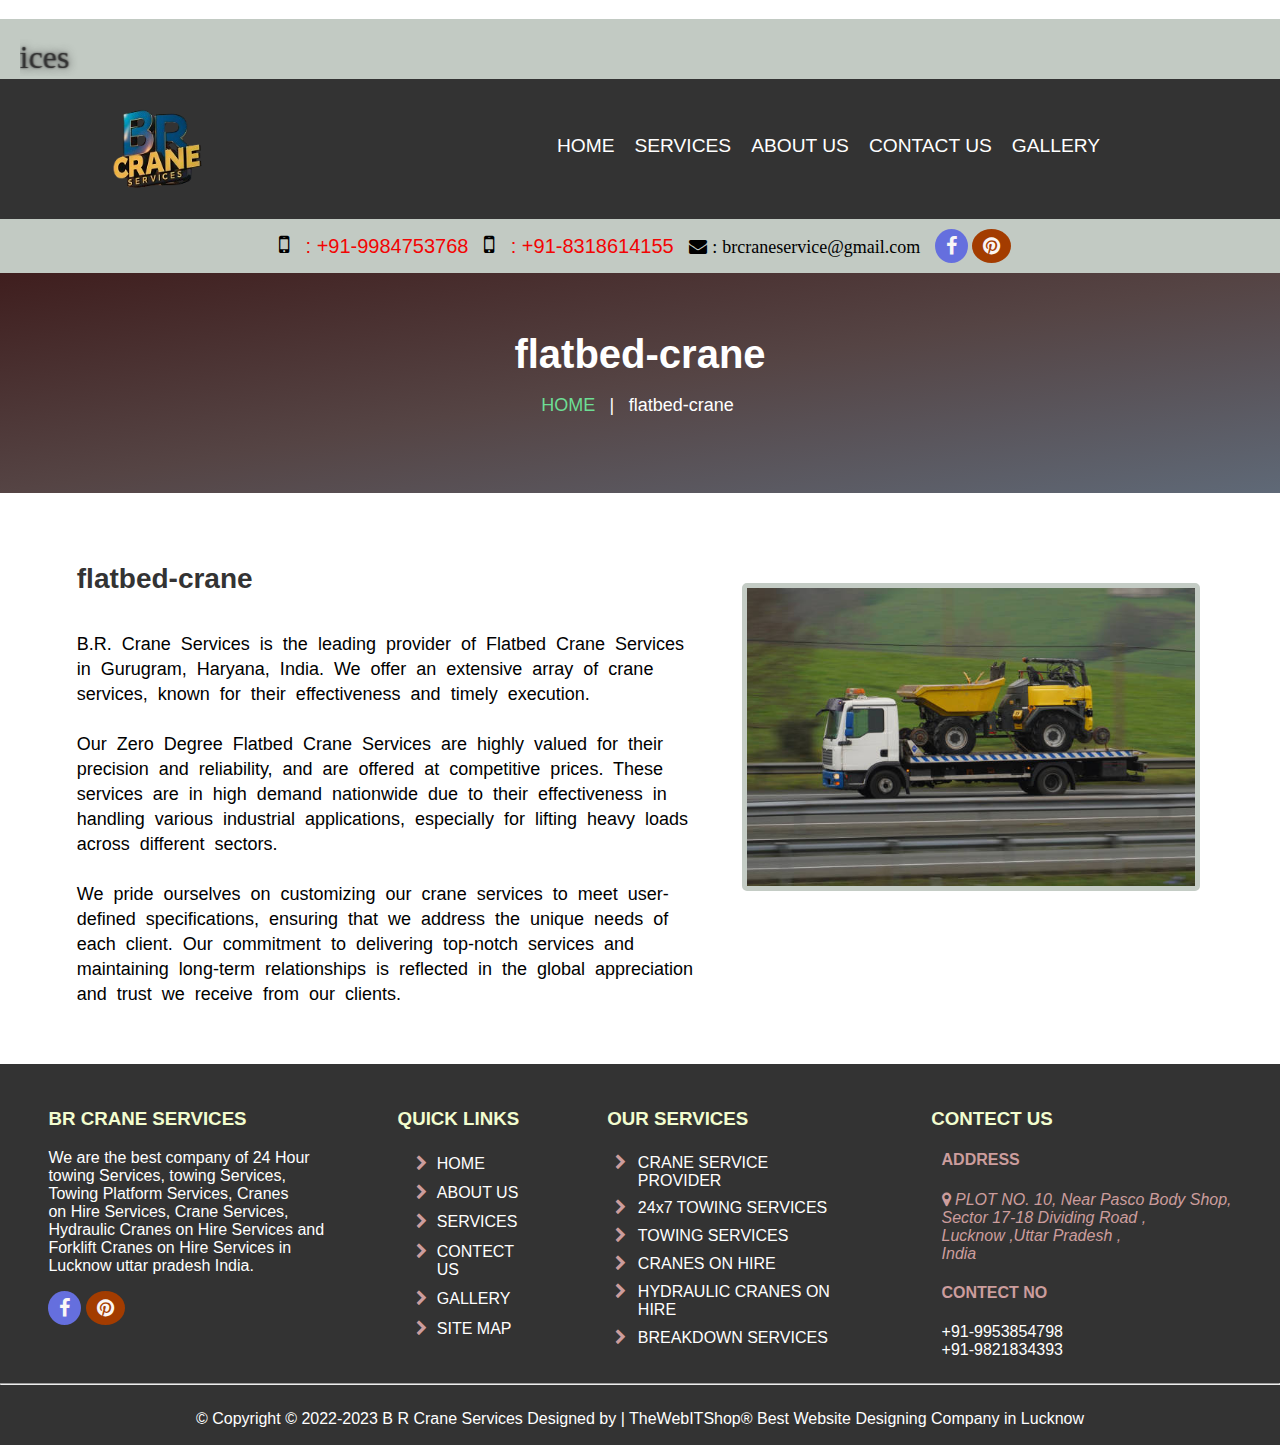
<file: index-e.html>
<!DOCTYPE html>
<html lang="en">

<head>
    <meta charset="UTF-8">
    <meta name="viewport" content="width=device-width, initial-scale=1.0">
    <title> flatbed-crane </title>
    <link rel="stylesheet" href="style.css">
    <link rel="icon" type="image/x-icon" href="br crane.png">
    <link rel="stylesheet" href="https://cdnjs.cloudflare.com/ajax/libs/font-awesome/4.7.0/css/font-awesome.min.css">
    <script src="script.js"></script>
</head>

<body>
    <div class="top-bar">
        <h3>
            <marquee behavior="" direction="right"> Welcome to BR Crane Services </marquee>
        </h3>

    </div>
    <header id="header">
        <div class="container">
            <div class="logo">
                <img src=" br crane.png" alt="image">
            </div>
            <nav id="nav">
                <ul>
                    <li><a href="index.html" class="active1">HOME</a></li>
                    <li><a href="index1.html" class="active1">SERVICES</a></li>
                    <li><a href="index2.html" class="active1"> ABOUT US</a></li>
                    <li><a href="index3.html" class="active1">CONTACT US</a></li>
                    <li><a href="index4.html" class="active1">GALLERY</a></li>

                </ul>
            </nav>
        </div>
    </header>

    <div class="contect">

        <ul class="contect link">
            <li id="phone-no">
                <i class="fa fa-mobile" id="mobile"></i>

                <a href="tel:+91-9984753768"> : +91-9984753768 </a>
            </li>
            <li id="phone-no">
                <i class="fa solid fa-mobile" id="mobile"></i>
                <a href=" tel:: +91-9821834393 "> : +91-8318614155 </a>
            </li>
            <li>
                <i class="fa fa-envelope" id="e-mail"> : brcraneservice@gmail.com </i>
                <button class="contect-button" id="facebook">
            <li><a href="https://www.facebook.com/BRCraneServicesGurugram/" target="_blank"><i
                        class="fa fa-facebook"></i></a></li></button>
            <button class="contect-button" id="pinterest">
                <li><a href=" https://www.pinterest.com/brcraneservicesgurugram/" target="_blank"><i
                            class="fa fa-pinterest"></i></a></li>
            </button>
        </ul>

    </div>
    </div>


    <div class="header2">
        <div class="container2">
            <h1 class="text-white"> flatbed-crane
            </h1>
            <ul class="list-line">
                <li><a href="index.html"> HOME </a></li>
                <li>|</li>
                <li> flatbed-crane
                </li>
            </ul>
        </div>
    </div>
    <div class="card1-image">
        <img src="  istockphoto-1995867138-612x612.jpg" alt="crane">
    </div>
    <div class="card1-container">

        <div class="card1-article">

            <h1> flatbed-crane
            </h1>


            <p>
                <span>
                    B.R. Crane Services is the leading provider of Flatbed Crane Services in Gurugram,
                    Haryana, India. We offer an extensive array of crane services, known for their effectiveness and
                    timely execution.
<br>
<br>
                    Our Zero Degree Flatbed Crane Services are highly valued for their precision and reliability, and
                    are offered at competitive prices. These services are in high demand nationwide due to their
                    effectiveness in handling various industrial applications, especially for lifting heavy loads across
                    different sectors.
                    <br>
                    <br>
                    We pride ourselves on customizing our crane services to meet user-defined specifications, ensuring
                    that we address the unique needs of each client. Our commitment to delivering top-notch services and
                    maintaining long-term relationships is reflected in the global appreciation and trust we receive
                    from our clients.


                </span>
            </p>
        </div>
    </div>
    </div>

    <footer>
        <div class="container1">
            <div class="footer-content" id="footer1">
                <h3>BR CRANE SERVICES </h3>
                <p style="font-size:100%;"> We are the best company of 24 Hour <br>towing Services, towing
                    Services,
                    <br>Towing Platform Services,
                    Cranes <br>
                    on Hire Services, Crane Services,<br> Hydraulic Cranes on Hire Services and <br>Forklift
                    Cranes on
                    Hire
                    Services in <br> Lucknow uttar pradesh India.
                </p>
                <button class="footer-button" id="facebook">
                    <a href="https://www.facebook.com/BRCraneServicesGurugram/" class="fa fa-facebook"
                        target="_blank"></a><br>
                </button>
                <button class="footer-button" id="pinterest">
                    <a href=" https://www.pinterest.com/BRCraneServicesGurugram/" class="fa fa-pinterest"
                        target="_blank"></a>
                </button>
            </div>
            <div class="footer-content" id="footer2">
                <h3> QUICK LINKS</h3>
                <ul class="list">
                    <li>
                        <i class="fa fa-chevron-right"></i>
                        <a href="index.html">HOME</a>
                    </li>
                    <li><i class="fa fa-chevron-right"></i>
                        <a href="index2.html">ABOUT US</a>
                    </li>
                    <li><i class="fa fa-chevron-right"></i>
                        <a href="index1.html">SERVICES</a>
                    </li>
                    <li><i class="fa fa-chevron-right"></i>
                        <a href="index3.html">CONTECT US</a>
                    </li>

                    <li><i class="fa fa-chevron-right"></i>
                        <a href="index4.html">GALLERY</a>
                    </li>

                    <li><i class="fa fa-chevron-right"></i>
                        <a href="#"> SITE MAP</a>
                    </li>
                </ul>
            </div>


            <div class="footer-content" id="footer3">
                <h3> OUR SERVICES </h3>
                <ul class="list">
                    <li><i class="fa fa-chevron-right"></i>
                        <a href="index-b.html">CRANE SERVICE PROVIDER</a>
                    </li>
                    <li><i class="fa fa-chevron-right"></i>
                        <a href="#">24x7 TOWING SERVICES</a>
                    </li>
                    <li><i class="fa fa-chevron-right"></i>
                        <a href="#"> TOWING SERVICES</a>
                    </li>
                    <li><i class="fa fa-chevron-right"></i>
                        <a href="index-d.html">CRANES ON HIRE </a>
                    </li>
                    <li><i class="fa fa-chevron-right"></i>
                        <a href="#"> HYDRAULIC CRANES ON HIRE</a>
                    </li>
                    <li><i class="fa fa-chevron-right"></i>
                        <a href="#">BREAKDOWN SERVICES</a>
                    </li>
                </ul>
            </div>

            <div class="footer-content" id="footer4">
                <h3> CONTECT US </h3>
                <ul class="list">
                    <li>
                        <h4>ADDRESS</h4>
                        <address><i class="fa fa-map-marker"></i>
                            PLOT NO. 10, Near Pasco Body Shop, <br>
                            Sector 17-18
                            Dividing Road ,<br>
                            Lucknow ,Uttar Pradesh ,<br>
                            India
                        </address>
                        <h4>CONTECT NO</h4>

                        <a href="+91-9953854798"> +91-9953854798 </a>
                        <br>
                        <a href="+91-9821834393"> +91-9821834393 </a>
                    </li>
                </ul>
            </div>

        </div>
        <hr>
        <div class="bottom-bar">
            <p>&copy; Copyright © 2022-2023 B R Crane Services Designed by | TheWebITShop® Best Website
                Designing
                Company in Lucknow</p>
        </div>
    </footer>

</body>

</html>
</file>
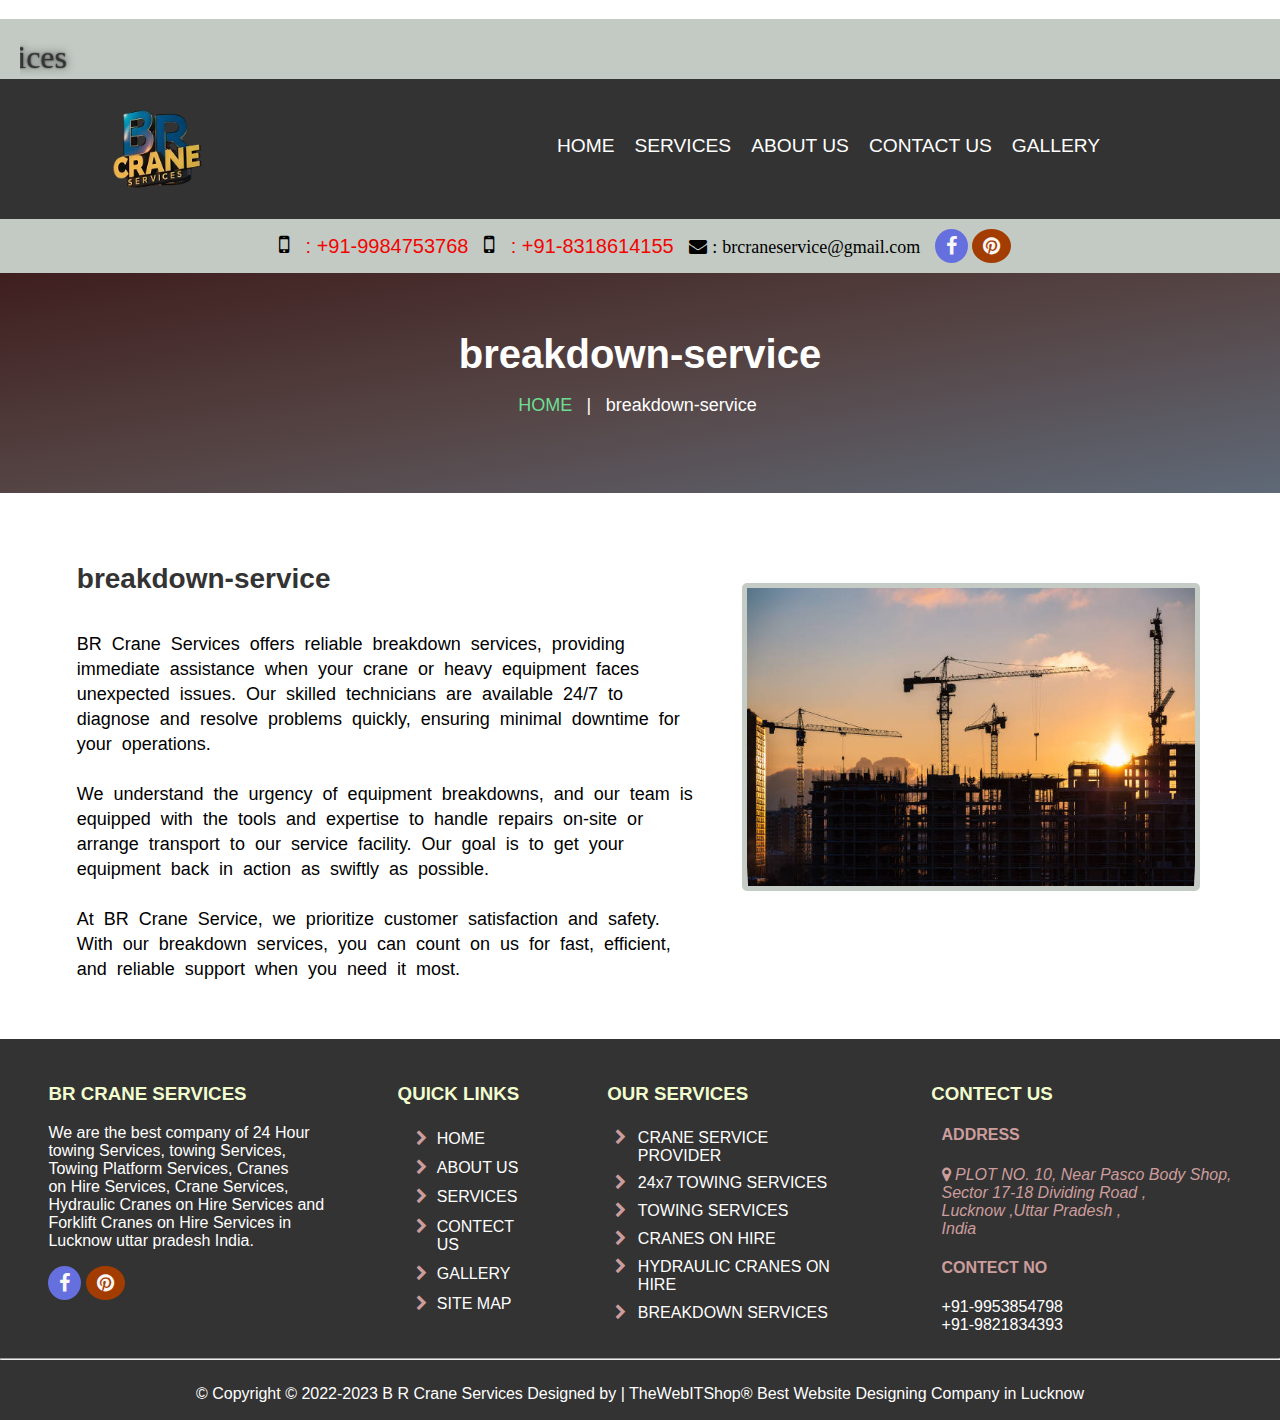
<file: index-f.html>
<!DOCTYPE html>
<html lang="en">

<head>
    <meta charset="UTF-8">
    <meta name="viewport" content="width=device-width, initial-scale=1.0">
    <title> Breakdown-service</title>
    <link rel="stylesheet" href="style.css">
    <link rel="icon" type="image/x-icon" href="br crane.png">
    <link rel="stylesheet" href="https://cdnjs.cloudflare.com/ajax/libs/font-awesome/4.7.0/css/font-awesome.min.css">
    <script src="script.js"></script>
</head>

<body>
    <div class="top-bar">
        <h3>
            <marquee behavior="" direction="right"> Welcome to BR Crane Services </marquee>
        </h3>

    </div>
    <header id="header">
        <div class="container">
            <div class="logo">
                <img src=" br crane.png" alt="image">
            </div>
            <nav id="nav">
                <ul>
                    <li><a href="index.html" class="active1">HOME</a></li>
                    <li><a href="index1.html" class="active1">SERVICES</a></li>
                    <li><a href="index2.html" class="active1"> ABOUT US</a></li>
                    <li><a href="index3.html" class="active1">CONTACT US</a></li>
                    <li><a href="index4.html" class="active1">GALLERY</a></li>

                </ul>
            </nav>
        </div>
    </header>

    <div class="contect">

        <ul class="contect link">
            <li id="phone-no">
                <i class="fa fa-mobile" id="mobile"></i>

                <a href="tel:+91-9984753768"> : +91-9984753768 </a>
            </li>
            <li id="phone-no">
                <i class="fa solid fa-mobile" id="mobile"></i>
                <a href=" tel:: +91-9821834393 "> : +91-8318614155 </a>
            </li>
            <li>
                <i class="fa fa-envelope" id="e-mail"> : brcraneservice@gmail.com </i>
                <button class="contect-button" id="facebook">
            <li><a href="https://www.facebook.com/BRCraneServicesGurugram/" target="_blank"><i
                        class="fa fa-facebook"></i></a></li></button>
            <button class="contect-button" id="pinterest">
                <li><a href=" https://www.pinterest.com/brcraneservicesgurugram/" target="_blank"><i
                            class="fa fa-pinterest"></i></a></li>
            </button>
        </ul>

    </div>
    </div>


    <div class="header2">
        <div class="container2">
            <h1 class="text-white"> breakdown-service</h1>
            <ul class="list-line">
                <li><a href="index.html"> HOME </a></li>
                <li>|</li>
                <li> breakdown-service</li>
            </ul>
        </div>
    </div>
    <div class="card1-image">
        <img src=" istockphoto-1420678520-612x612.jpg" alt="crane">
    </div>
    <div class="card1-container">

        <div class="card1-article">

            <h1> breakdown-service </h1>


            <p>
                <span>
                    BR Crane Services offers reliable breakdown services, providing immediate assistance when your crane
                    or heavy equipment faces unexpected issues. Our skilled technicians are available 24/7 to diagnose
                    and resolve problems quickly, ensuring minimal downtime for your operations.
                    <br>
                    <br>
                    We understand the urgency of equipment breakdowns, and our team is equipped with the tools and
                    expertise to handle repairs on-site or arrange transport to our service facility. Our goal is to get
                    your equipment back in action as swiftly as possible.
                    <br>
                    <br>
                    At BR Crane Service, we prioritize customer satisfaction and safety. With our breakdown services,
                    you can count on us for fast, efficient, and reliable support when you need it most.


                </span>
            </p>
        </div>
    </div>
    </div>

    <footer>
        <div class="container1">
            <div class="footer-content" id="footer1">
                <h3>BR CRANE SERVICES </h3>
                <p style="font-size:100%;"> We are the best company of 24 Hour <br>towing Services, towing
                    Services,
                    <br>Towing Platform Services,
                    Cranes <br>
                    on Hire Services, Crane Services,<br> Hydraulic Cranes on Hire Services and <br>Forklift
                    Cranes on
                    Hire
                    Services in <br> Lucknow uttar pradesh India.
                </p>
                <button class="footer-button" id="facebook">
                    <a href="https://www.facebook.com/BRCraneServicesGurugram/" class="fa fa-facebook"
                        target="_blank"></a><br>
                </button>
                <button class="footer-button" id="pinterest">
                    <a href=" https://www.pinterest.com/BRCraneServicesGurugram/" class="fa fa-pinterest"
                        target="_blank"></a>
                </button>
            </div>
            <div class="footer-content" id="footer2">
                <h3> QUICK LINKS</h3>
                <ul class="list">
                    <li>
                        <i class="fa fa-chevron-right"></i>
                        <a href="index.html">HOME</a>
                    </li>
                    <li><i class="fa fa-chevron-right"></i>
                        <a href="index2.html">ABOUT US</a>
                    </li>
                    <li><i class="fa fa-chevron-right"></i>
                        <a href="index1.html">SERVICES</a>
                    </li>
                    <li><i class="fa fa-chevron-right"></i>
                        <a href="index3.html">CONTECT US</a>
                    </li>

                    <li><i class="fa fa-chevron-right"></i>
                        <a href="index4.html">GALLERY</a>
                    </li>

                    <li><i class="fa fa-chevron-right"></i>
                        <a href="#"> SITE MAP</a>
                    </li>
                </ul>
            </div>


            <div class="footer-content" id="footer3">
                <h3> OUR SERVICES </h3>
                <ul class="list">
                    <li><i class="fa fa-chevron-right"></i>
                        <a href="index-b.html">CRANE SERVICE PROVIDER</a>
                    </li>
                    <li><i class="fa fa-chevron-right"></i>
                        <a href="#">24x7 TOWING SERVICES</a>
                    </li>
                    <li><i class="fa fa-chevron-right"></i>
                        <a href="#"> TOWING SERVICES</a>
                    </li>
                    <li><i class="fa fa-chevron-right"></i>
                        <a href="index-d.html">CRANES ON HIRE </a>
                    </li>
                    <li><i class="fa fa-chevron-right"></i>
                        <a href="#"> HYDRAULIC CRANES ON HIRE</a>
                    </li>
                    <li><i class="fa fa-chevron-right"></i>
                        <a href="#">BREAKDOWN SERVICES</a>
                    </li>
                </ul>
            </div>

            <div class="footer-content" id="footer4">
                <h3> CONTECT US </h3>
                <ul class="list">
                    <li>
                        <h4>ADDRESS</h4>
                        <address><i class="fa fa-map-marker"></i>
                            PLOT NO. 10, Near Pasco Body Shop, <br>
                            Sector 17-18
                            Dividing Road ,<br>
                            Lucknow ,Uttar Pradesh ,<br>
                            India
                        </address>
                        <h4>CONTECT NO</h4>

                        <a href="+91-9953854798"> +91-9953854798 </a>
                        <br>
                        <a href="+91-9821834393"> +91-9821834393 </a>
                    </li>
                </ul>
            </div>

        </div>
        <hr>
        <div class="bottom-bar">
            <p>&copy; Copyright © 2022-2023 B R Crane Services Designed by | TheWebITShop® Best Website
                Designing
                Company in Lucknow</p>
        </div>
    </footer>

</body>

</html>
</file>
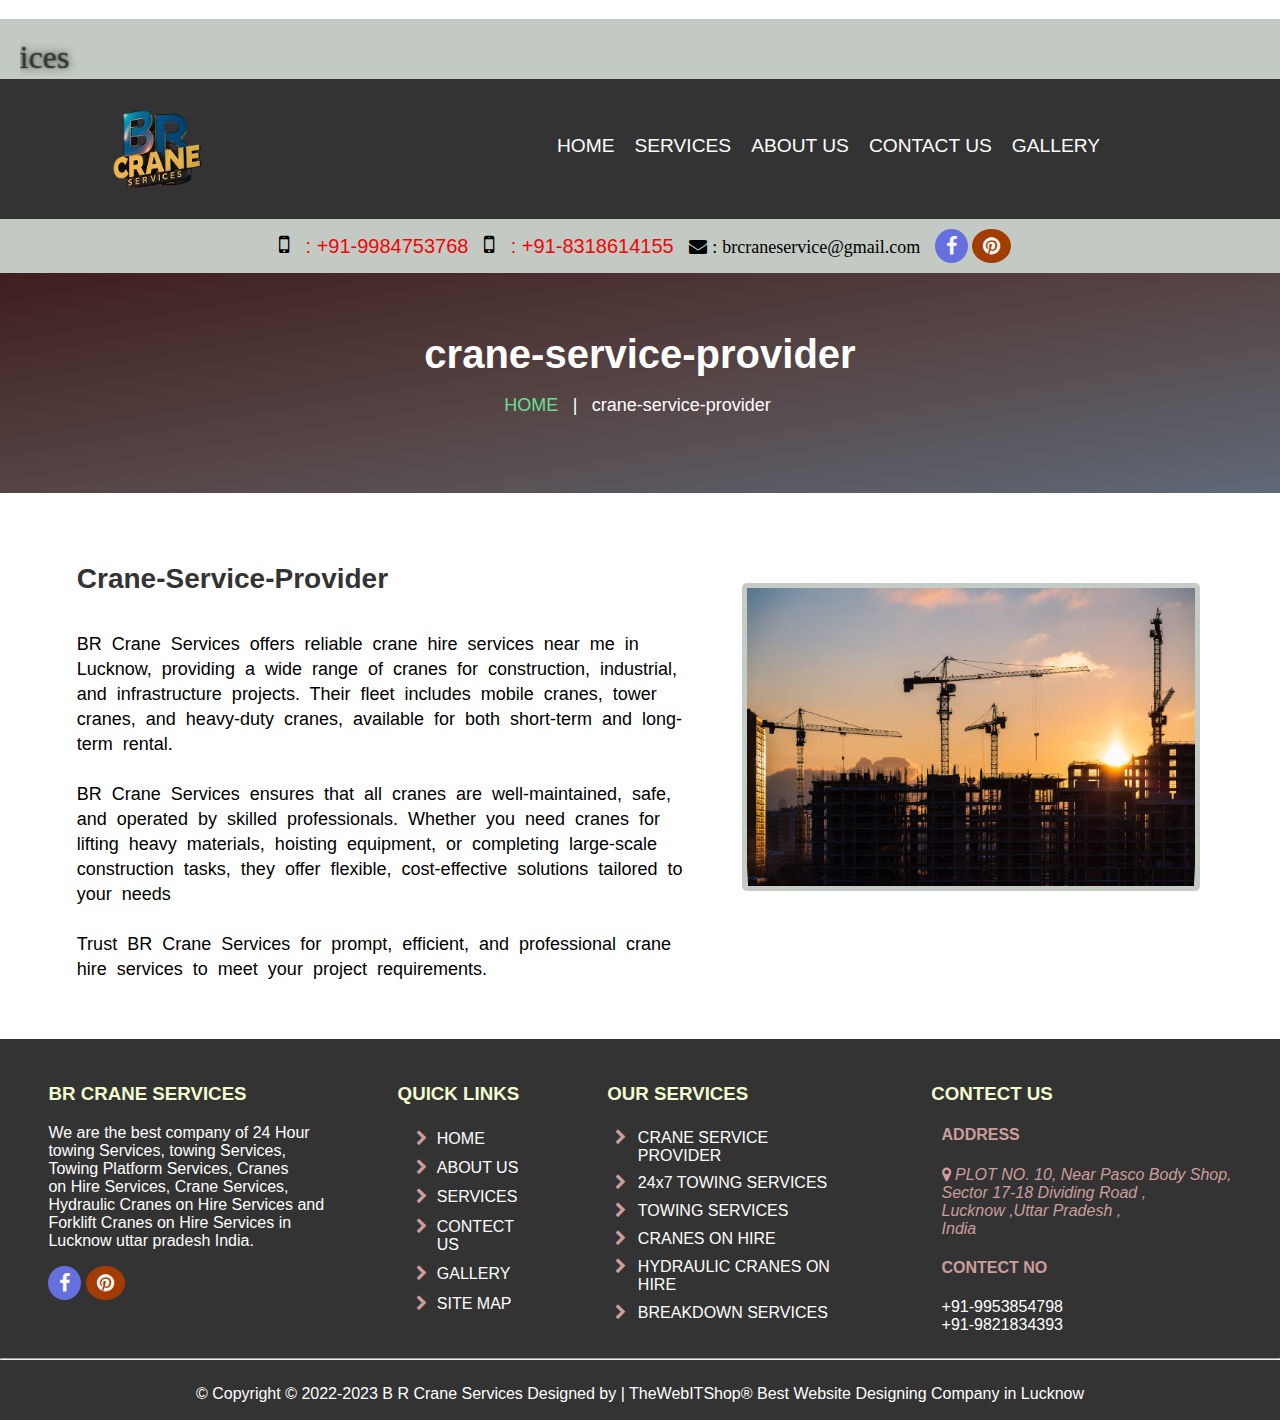
<file: index-h.html>
<!DOCTYPE html>
<html lang="en">

<head>
    <meta charset="UTF-8">
    <meta name="viewport" content="width=device-width, initial-scale=1.0">
    <title> crane-service-provider</title>
    <link rel="stylesheet" href="style.css">
    <link rel="icon" type="image/x-icon" href="br crane.png">
    <link rel="stylesheet" href="https://cdnjs.cloudflare.com/ajax/libs/font-awesome/4.7.0/css/font-awesome.min.css">
    <script src="script.js"></script>
</head>

<body>
    <div class="top-bar">
        <h3>
            <marquee behavior="" direction="right"> Welcome to BR Crane Services </marquee>
        </h3>

    </div>
    <header id="header">
        <div class="container">
            <div class="logo">
                <img src=" br crane.png" alt="image">
            </div>
            <nav id="nav">
                <ul>
                    <li><a href="index.html" class="active1">HOME</a></li>
                    <li><a href="index1.html" class="active1">SERVICES</a></li>
                    <li><a href="index2.html" class="active1"> ABOUT US</a></li>
                    <li><a href="index3.html" class="active1">CONTACT US</a></li>
                    <li><a href="index4.html" class="active1">GALLERY</a></li>

                </ul>
            </nav>
        </div>
    </header>

    <div class="contect">

        <ul class="contect link">
            <li id="phone-no">
                <i class="fa fa-mobile" id="mobile"></i>

                <a href="tel:+91-9984753768"> : +91-9984753768 </a>
            </li>
            <li id="phone-no">
                <i class="fa solid fa-mobile" id="mobile"></i>
                <a href=" tel:: +91-9821834393 "> : +91-8318614155 </a>
            </li>
            <li>
                <i class="fa fa-envelope" id="e-mail"> : brcraneservice@gmail.com </i>
                <button class="contect-button" id="facebook">
            <li><a href="https://www.facebook.com/BRCraneServicesGurugram/" target="_blank"><i
                        class="fa fa-facebook"></i></a></li></button>
            <button class="contect-button" id="pinterest">
                <li><a href=" https://www.pinterest.com/brcraneservicesgurugram/" target="_blank"><i
                            class="fa fa-pinterest"></i></a></li>
            </button>
        </ul>

    </div>
    </div>


    <div class="header2">
        <div class="container2">
            <h1 class="text-white"> crane-service-provider</h1>
            <ul class="list-line">
                <li><a href="index.html"> HOME </a></li>
                <li>|</li>
                <li> crane-service-provider</li>
            </ul>
        </div>
    </div>
    <div class="card1-image">
        <img src=" istockphoto-1420678520-612x612.jpg" alt="crane">
    </div>
    <div class="card1-container">

        <div class="card1-article">

            <h1> Crane-Service-Provider </h1>


            <p>
                <span>
                    BR Crane Services offers reliable crane hire services near me in Lucknow, providing a wide range of
                    cranes for construction, industrial, and infrastructure projects. Their fleet includes mobile
                    cranes,
                    tower cranes, and heavy-duty cranes, available for both short-term and long-term rental.
                    <br>
                    <br>
                    BR Crane Services ensures that all cranes are well-maintained, safe, and operated by skilled
                    professionals. Whether you need cranes for lifting heavy materials, hoisting equipment, or
                    completing
                    large-scale construction tasks, they offer flexible, cost-effective solutions tailored to your needs
                    <br>
                    <br>
                    Trust BR Crane Services for prompt, efficient, and professional crane hire services to meet your
                    project
                    requirements.
                </span>
            </p>
        </div>
    </div>
    </div>

    <footer>
        <div class="container1">
            <div class="footer-content" id="footer1">
                <h3>BR CRANE SERVICES </h3>
                <p style="font-size:100%;"> We are the best company of 24 Hour <br>towing Services, towing
                    Services,
                    <br>Towing Platform Services,
                    Cranes <br>
                    on Hire Services, Crane Services,<br> Hydraulic Cranes on Hire Services and <br>Forklift
                    Cranes on
                    Hire
                    Services in <br> Lucknow uttar pradesh India.
                </p>
                <button class="footer-button" id="facebook">
                    <a href="https://www.facebook.com/BRCraneServicesGurugram/" class="fa fa-facebook"
                        target="_blank"></a><br>
                </button>
                <button class="footer-button" id="pinterest">
                    <a href=" https://www.pinterest.com/BRCraneServicesGurugram/" class="fa fa-pinterest"
                        target="_blank"></a>
                </button>
            </div>
            <div class="footer-content" id="footer2">
                <h3> QUICK LINKS</h3>
                <ul class="list">
                    <li>
                        <i class="fa fa-chevron-right"></i>
                        <a href="index.html">HOME</a>
                    </li>
                    <li><i class="fa fa-chevron-right"></i>
                        <a href="index2.html">ABOUT US</a>
                    </li>
                    <li><i class="fa fa-chevron-right"></i>
                        <a href="index1.html">SERVICES</a>
                    </li>
                    <li><i class="fa fa-chevron-right"></i>
                        <a href="index3.html">CONTECT US</a>
                    </li>

                    <li><i class="fa fa-chevron-right"></i>
                        <a href="index4.html">GALLERY</a>
                    </li>

                    <li><i class="fa fa-chevron-right"></i>
                        <a href="#"> SITE MAP</a>
                    </li>
                </ul>
            </div>


            <div class="footer-content" id="footer3">
                <h3> OUR SERVICES </h3>
                <ul class="list">
                    <li><i class="fa fa-chevron-right"></i>
                        <a href="index-b.html">CRANE SERVICE PROVIDER</a>
                    </li>
                    <li><i class="fa fa-chevron-right"></i>
                        <a href="#">24x7 TOWING SERVICES</a>
                    </li>
                    <li><i class="fa fa-chevron-right"></i>
                        <a href="#"> TOWING SERVICES</a>
                    </li>
                    <li><i class="fa fa-chevron-right"></i>
                        <a href="index-d.html">CRANES ON HIRE </a>
                    </li>
                    <li><i class="fa fa-chevron-right"></i>
                        <a href="#"> HYDRAULIC CRANES ON HIRE</a>
                    </li>
                    <li><i class="fa fa-chevron-right"></i>
                        <a href="#">BREAKDOWN SERVICES</a>
                    </li>
                </ul>
            </div>

            <div class="footer-content" id="footer4">
                <h3> CONTECT US </h3>
                <ul class="list">
                    <li>
                        <h4>ADDRESS</h4>
                        <address><i class="fa fa-map-marker"></i>
                            PLOT NO. 10, Near Pasco Body Shop, <br>
                            Sector 17-18
                            Dividing Road ,<br>
                            Lucknow ,Uttar Pradesh ,<br>
                            India
                        </address>
                        <h4>CONTECT NO</h4>

                        <a href="+91-9953854798"> +91-9953854798 </a>
                        <br>
                        <a href="+91-9821834393"> +91-9821834393 </a>
                    </li>
                </ul>
            </div>

        </div>
        <hr>
        <div class="bottom-bar">
            <p>&copy; Copyright © 2022-2023 B R Crane Services Designed by | TheWebITShop® Best Website
                Designing
                Company in Lucknow</p>
        </div>
    </footer>

</body>

</html>
</file>
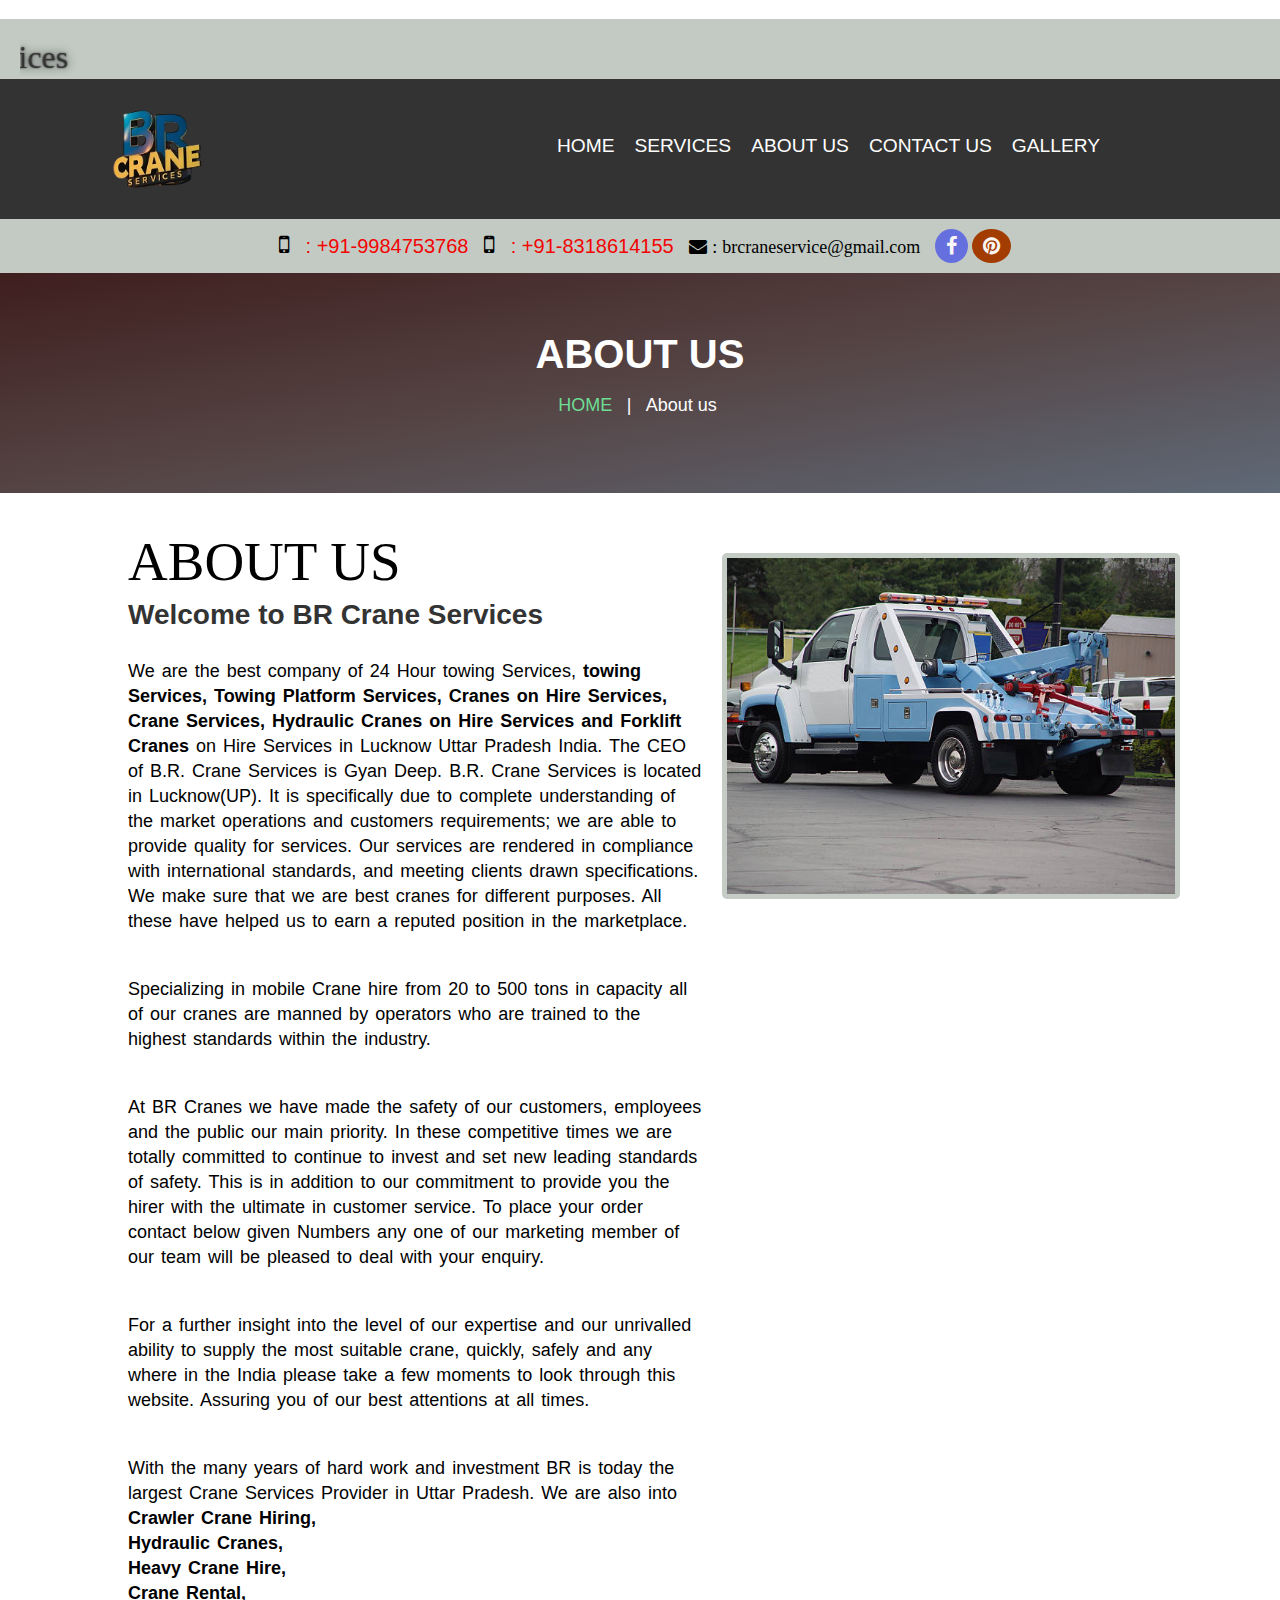
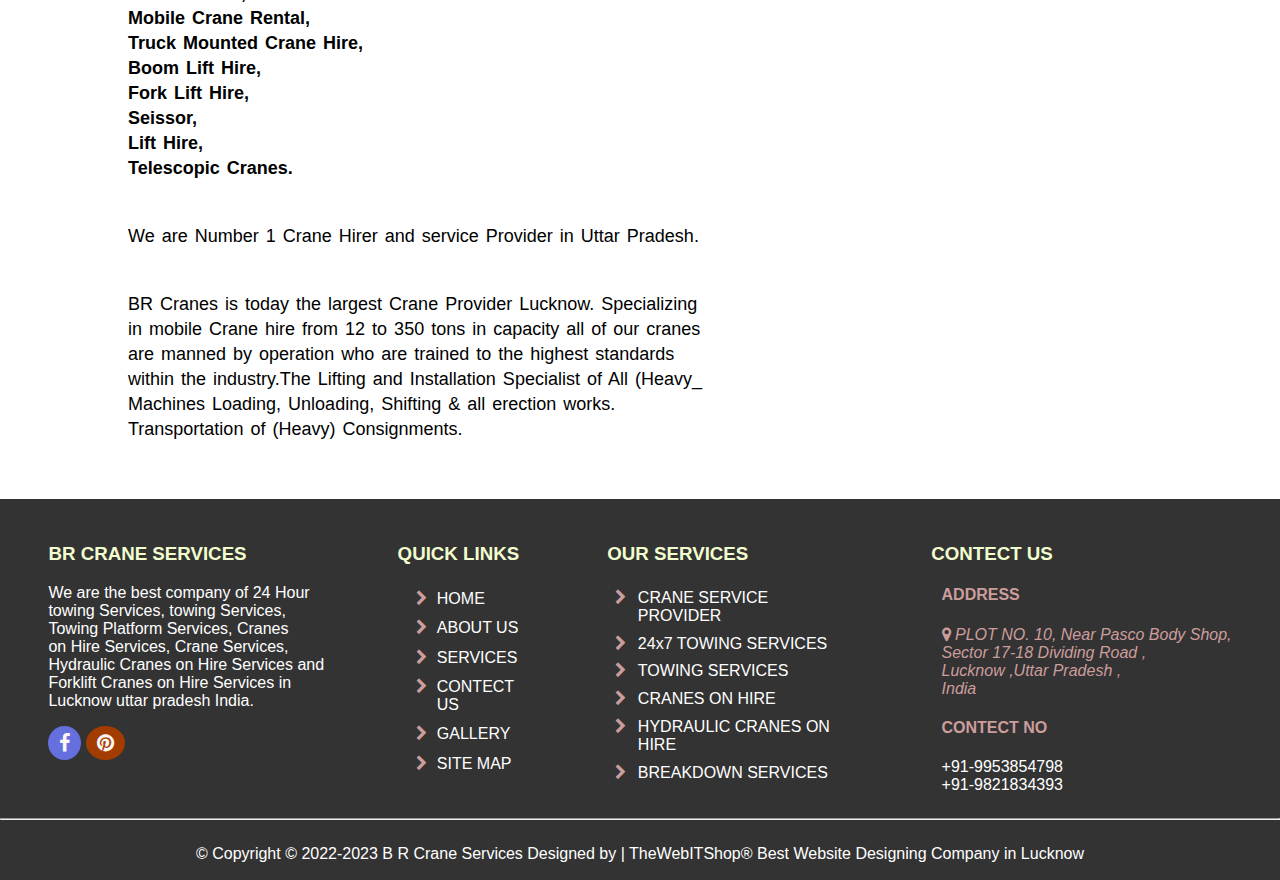
<file: index2.html>
<!DOCTYPE html>
<html lang="en">

<head>
    <meta charset="UTF-8">
    <meta name="viewport" content="width=device-width, initial-scale=1.0">
    <title>About us</title>
    <link rel="stylesheet" href="style.css">
    <link rel="icon" type="image/x-icon" href="br crane.png">
    <link rel="stylesheet" href="https://cdnjs.cloudflare.com/ajax/libs/font-awesome/4.7.0/css/font-awesome.min.css">
    <script src="script.js"></script>
</head>

<body>
    <div class="top-bar">
        <h3>
            <marquee behavior="" direction="right"> Welcome to BR Crane Services </marquee>
        </h3>

    </div>
    <header id="header">
        <div class="container">
            <div class="logo">
                <img src=" br crane.png" alt="image">
            </div>
            <nav id="nav">
                <ul>
                    <li><a href="index.html" class="active1">HOME</a></li>
                    <li><a href="index1.html" class="active1">SERVICES</a></li>
                    <li><a href="index2.html" class="active1"> ABOUT US</a></li>
                    <li><a href="index3.html" class="active1">CONTACT US</a></li>
                    <li><a href="index4.html" class="active1">GALLERY</a></li>
                    
                </ul>
            </nav>
        </div>
    </header>

    <div class="contect">

        <ul class="contect link">
            <li id="phone-no">
                <i class="fa fa-mobile" id="mobile"></i>

                <a href="tel:+91-9984753768"> : +91-9984753768 </a>
            </li>
            <li id="phone-no">
                <i class="fa solid fa-mobile" id="mobile"></i>
                <a href=" tel:: +91-9821834393 "> : +91-8318614155 </a>
            </li>
            <li>
                <i class="fa fa-envelope" id="e-mail"> : brcraneservice@gmail.com </i>
                <button class="contect-button" id="facebook">
            <li><a href="https://www.facebook.com/BRCraneServicesGurugram/" target="_blank"><i
                        class="fa fa-facebook"></i></a></li></button>
            <button class="contect-button" id="pinterest">
                <li><a href=" https://www.pinterest.com/brcraneservicesgurugram/" target="_blank"><i
                            class="fa fa-pinterest"></i></a></li>
            </button>
        </ul>

    </div>
    </div>


    <div class="header2">
        <div class="container2">
            <h1 class="text-white">ABOUT US</h1>
            <ul class="list-line">
                <li><a href="index.html"> HOME </a></li>
                <li>|</li>
                <li>About us</li>
            </ul>
        </div>
    </div>
    <div class="about-image">
        <img src="istockphoto-171210233-612x612.jpg" alt="crane">
    </div>
    <div class="about-container">
      
        <div class="about-article">
          
            <div class="about-title">
                <h1>ABOUT US</h1>
            </div>
            
            <div class="about-container1">
                <h3>Welcome to BR Crane Services</h3>
            </div>

            <p>
                <span> We are the best company of 24 Hour towing Services,<strong> towing Services, Towing Platform
                        Services, Cranes on Hire
                        Services, Crane Services, Hydraulic Cranes on Hire Services and Forklift Cranes </strong> on
                    Hire Services in Lucknow
                    Uttar Pradesh India. The CEO of B.R. Crane Services is Gyan Deep. B.R. Crane Services is located in
                    Lucknow(UP). It is
                    specifically due to complete understanding of the market operations and customers requirements; we
                    are able to
                    provide quality for services. Our services are rendered in compliance with international standards,
                    and meeting
                    clients drawn specifications. We make sure that we are best cranes for different purposes. All these
                    have helped
                    us to earn a reputed position in the marketplace.

                </span>
            </p>

            <p>
                <br>
                <span> Specializing in mobile Crane hire from 20 to 500 tons in capacity all of our cranes are manned by
                    operators who
                    are trained to the highest standards within the industry.
                </span>
            </p>


            <p>
                <br>
                <span>At BR Cranes we have made the safety of our customers, employees and the public our main priority.
                    In these
                    competitive times we are totally committed to continue to invest and set new leading standards of
                    safety.
                    This is in addition to our commitment to provide you the hirer with the ultimate in customer
                    service. To place
                    your order contact below given Numbers any one of our marketing member of our team will be pleased
                    to deal with
                    your enquiry.</span>
            </p>


            <p>
                <br>
                <span> For a further insight into the level of our expertise and our unrivalled ability to supply the
                    most suitable
                    crane, quickly, safely and any where in the India please take a few moments to look through this
                    website.
                    Assuring you of our best attentions at all times.
                </span>
            </p>
            
            <p><br>
                <span> With the many years of hard work and investment BR is today the largest Crane Services Provider
                    in Uttar Pradesh.
                    We are also into <br>


                    <strong> Crawler Crane Hiring,<br>
                        Hydraulic Cranes,<br>
                        Heavy Crane Hire,<br>
                        Crane Rental,<br>
                        Mobile Crane Rental,<br>
                        Truck Mounted Crane Hire,<br>
                        Boom Lift Hire,<br>
                        Fork Lift Hire,<br>
                        Seissor, <br>
                        Lift Hire,<br>
                        Telescopic Cranes.
                    </strong>
                </span>
            </p>


            <p><br><span> We are Number 1 Crane Hirer and service Provider in Uttar Pradesh.

                </span>
            </p>


            <p> <br><span> BR Cranes is today the largest Crane Provider Lucknow. Specializing in mobile Crane
                    hire from 12 to 350
                    tons in capacity all of our cranes are manned by operation who are trained to the highest standards
                    within the
                    industry.The Lifting and Installation Specialist of All (Heavy_ Machines Loading, Unloading,
                    Shifting & all
                    erection works. Transportation of (Heavy) Consignments.
                </span>
            </p>
         
        </div>
    </div>
    </div>
    <footer>
        <div class="container1">
            <div class="footer-content" id="footer1">
                <h3>BR CRANE SERVICES </h3>
                <p style="font-size:100%;"> We are the best company of 24 Hour <br>towing Services, towing
                    Services,
                    <br>Towing Platform Services,
                    Cranes <br>
                    on Hire Services, Crane Services,<br> Hydraulic Cranes on Hire Services and <br>Forklift
                    Cranes on
                    Hire
                    Services in <br> Lucknow uttar pradesh India.
                </p>
                <button class="footer-button" id="facebook">
                    <a href="https://www.facebook.com/BRCraneServicesGurugram/" class="fa fa-facebook"
                        target="_blank"></a><br>
                </button>
                <button class="footer-button" id="pinterest">
                    <a href=" https://www.pinterest.com/BRCraneServicesGurugram/" class="fa fa-pinterest"
                        target="_blank"></a>
                </button>
            </div>
            <div class="footer-content" id="footer2">
                <h3> QUICK LINKS</h3>
                <ul class="list">
                    <li>
                        <i class="fa fa-chevron-right"></i>
                        <a href="index.html">HOME</a>
                    </li>
                    <li><i class="fa fa-chevron-right"></i>
                        <a href="index2.html">ABOUT US</a>
                    </li>
                    <li><i class="fa fa-chevron-right"></i>
                        <a href="index1.html">SERVICES</a>
                    </li>
                    <li><i class="fa fa-chevron-right"></i>
                        <a href="index3.html">CONTECT US</a>
                    </li>

                    <li><i class="fa fa-chevron-right"></i>
                        <a href="index4.html">GALLERY</a>
                    </li>

                    <li><i class="fa fa-chevron-right"></i>
                        <a href="#"> SITE MAP</a>
                    </li>
                </ul>
            </div>


            <div class="footer-content" id="footer3">
                <h3> OUR SERVICES </h3>
                <ul class="list">
                    <li><i class="fa fa-chevron-right"></i>
                        <a href="#">CRANE SERVICE PROVIDER</a>
                    </li>
                    <li><i class="fa fa-chevron-right"></i>
                        <a href="#">24x7 TOWING SERVICES</a>
                    </li>
                    <li><i class="fa fa-chevron-right"></i>
                        <a href="#"> TOWING SERVICES</a>
                    </li>
                    <li><i class="fa fa-chevron-right"></i>
                        <a href="index-d.html">CRANES ON HIRE </a>
                    </li>
                    <li><i class="fa fa-chevron-right"></i>
                        <a href="#"> HYDRAULIC CRANES ON HIRE</a>
                    </li>
                    <li><i class="fa fa-chevron-right"></i>
                        <a href="#">BREAKDOWN SERVICES</a>
                    </li>
                </ul>
            </div>

            <div class="footer-content" id="footer4">
                <h3> CONTECT US </h3>
                <ul class="list">
                    <li>
                        <h4>ADDRESS</h4>
                        <address><i class="fa fa-map-marker"></i>
                            PLOT NO. 10, Near Pasco Body Shop, <br>
                            Sector 17-18
                            Dividing Road ,<br>
                            Lucknow ,Uttar Pradesh  ,<br>
                            India
                        </address>
                        <h4>CONTECT NO</h4>

                        <a href="+91-9953854798"> +91-9953854798 </a>
                        <br>
                        <a href="+91-9821834393"> +91-9821834393 </a>
                    </li>
                </ul>
            </div>

        </div>
        <hr>
        <div class="bottom-bar">
            <p>&copy; Copyright © 2022-2023 B R Crane Services Designed by | TheWebITShop® Best Website
                Designing
                Company in Lucknow</p>
        </div>
    </footer>

</body>

</html>
</file>
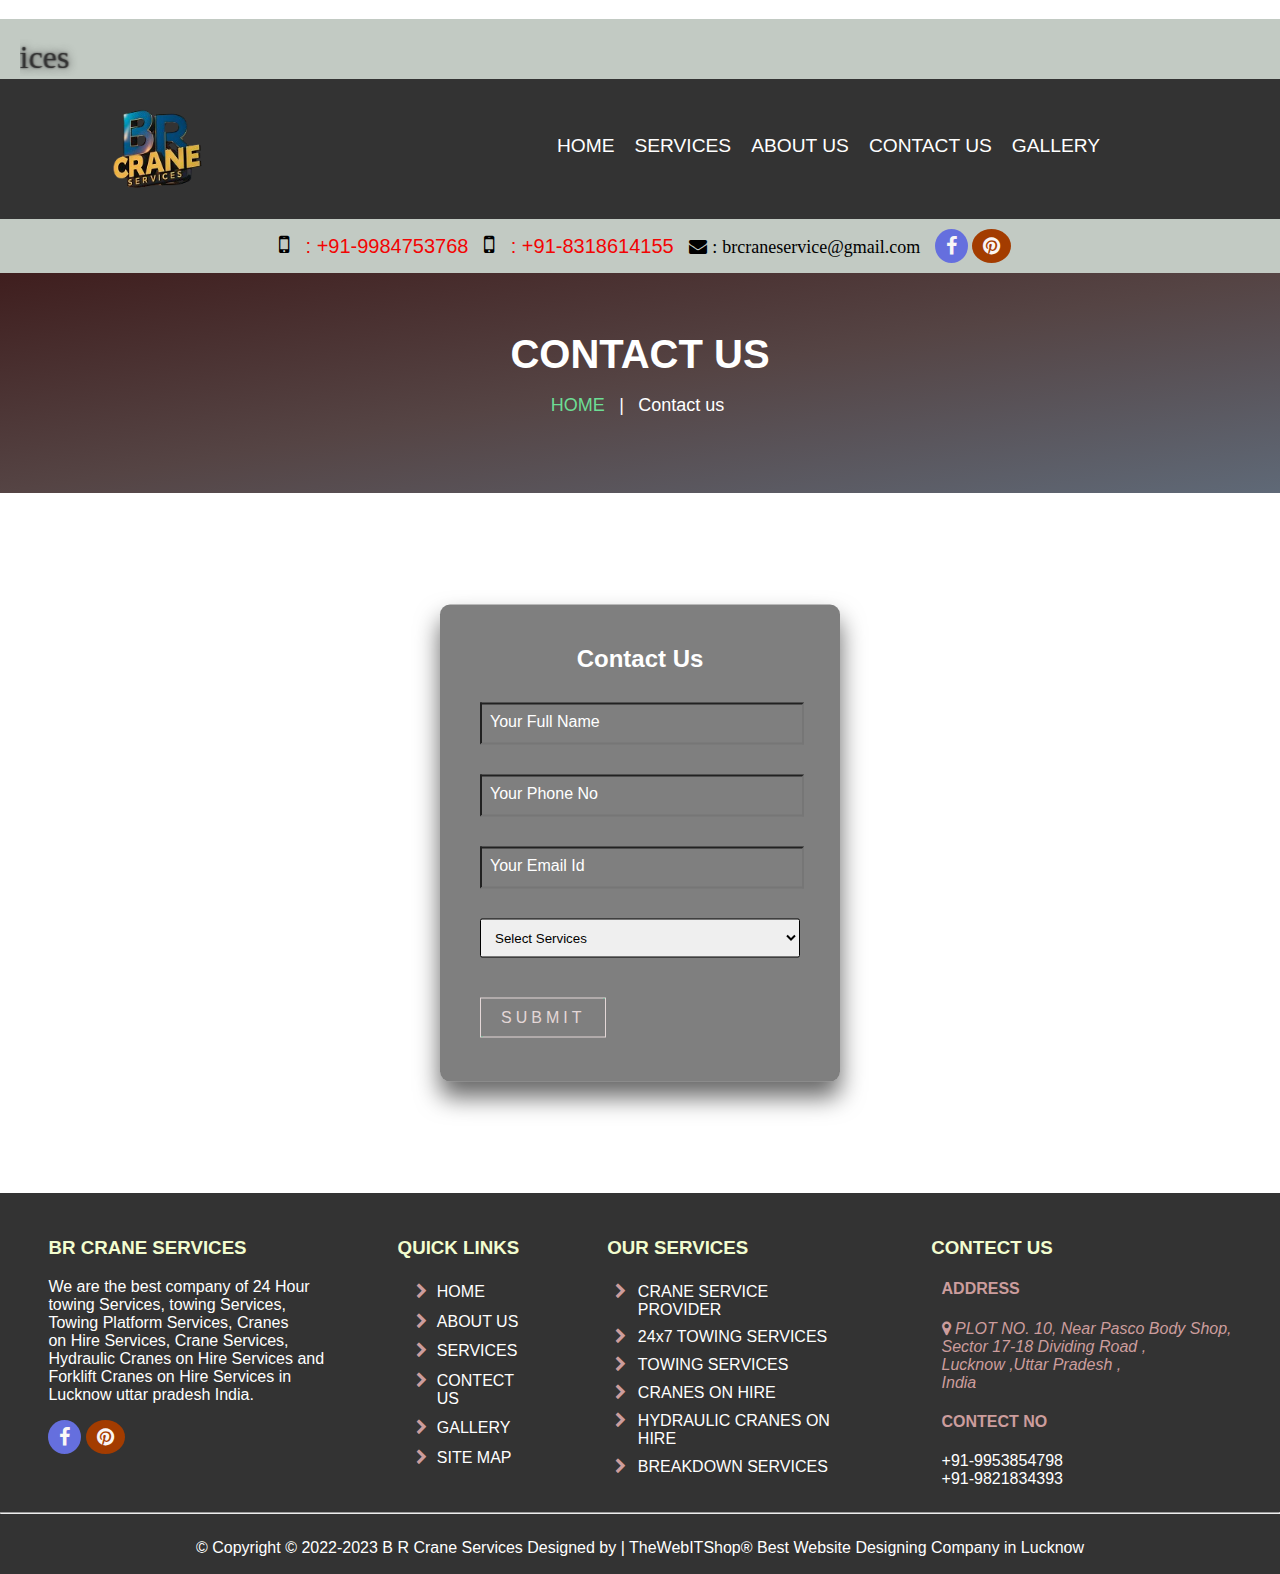
<file: index3.html>
<!DOCTYPE html>
<html lang="en">

<head>
    <meta charset="UTF-8">
    <meta name="viewport" content="width=device-width, initial-scale=1.0">
    <title>Contact us</title>
    <link rel="stylesheet" href="style.css">
    <link rel="icon" type="image/x-icon" href="br crane.png">
    <link rel="stylesheet" href="https://cdnjs.cloudflare.com/ajax/libs/font-awesome/4.7.0/css/font-awesome.min.css">
    <script src="script.js"></script>
</head>

<body>
    <div class="top-bar">
        <h3>
            <marquee behavior="" direction="right"> Welcome to BR Crane Services </marquee>
        </h3>

    </div>
    <header id="header">
        <div class="container">
            <div class="logo">
                <img src=" br crane.png" alt="image">
            </div>
            <nav id="nav">
                <ul>
                    <li><a href="index.html" class="active1">HOME</a></li>
                    <li><a href="index1.html" class="active1">SERVICES</a></li>
                    <li><a href="index2.html" class="active1"> ABOUT US</a></li>
                    <li><a href="index3.html" class="active1">CONTACT US</a></li>
                    <li><a href="index4.html" class="active1">GALLERY</a></li>

                </ul>
            </nav>
        </div>
    </header>

    <div class="contect">

        <ul class="contect link">
            <li id="phone-no">
                <i class="fa fa-mobile" id="mobile"></i>

                <a href="tel:+91-9984753768"> : +91-9984753768 </a>
            </li>
            <li id="phone-no">
                <i class="fa solid fa-mobile" id="mobile"></i>
                <a href=" tel:: +91-9821834393 "> : +91-8318614155 </a>
            </li>
            <li>
                <i class="fa fa-envelope" id="e-mail"> : brcraneservice@gmail.com </i>
                <button class="contect-button" id="facebook">
            <li><a href="https://www.facebook.com/BRCraneServicesGurugram/" target="_blank"><i
                        class="fa fa-facebook"></i></a></li></button>
            <button class="contect-button" id="pinterest">
                <li><a href=" https://www.pinterest.com/brcraneservicesgurugram/" target="_blank"><i
                            class="fa fa-pinterest"></i></a></li>
            </button>
        </ul>

    </div>
    </div>


    <div class="header2">
        <div class="container2">
            <h1 class="text-white">CONTACT US</h1>
            <ul class="list-line">
                <li><a href="index.html"> HOME </a></li>
                <li>|</li>
                <li>Contact us</li>
            </ul>
        </div>
    </div>
    <div class="crane-contact" id="contact-box">
        <div class="login-box">
            <h2>Contact Us</h2>
            <form action="">
                <div class="user-box">
                    <input type="text" required>
                    <label for=""> Your Full Name</label>
                </div>
                <div class="user-box">
                    <input type="phone" required>
                    <label for="">Your Phone No </label>
                </div>
                <div class="user-box">
                    <input type="email" required>
                    <label for="">Your Email Id </label>
                </div>
                <div class="user-box">





                    <select name="cars" id="cars">
                        <option value="Select Services">Select Services</option>
                        <option value="volvo">Towling Services</option>
                        <option value="saab">Cranes on Hire</option>
                        <option value="opel">Flatbed Crane</option>
                        <option value="audi">Forklift Crane</option>
                          
                    </select>
                </div>

                <a href="index.html" onclick="redirectToNewPage()">
                    <span></span>
                    <span></span>
                    <span></span>
                    <span></span>Submit
                </a>
            </form>
        </div>

    </div>


    <footer>
        <div class="container1">
            <div class="footer-content" id="footer1">
                <h3>BR CRANE SERVICES </h3>
                <p style="font-size:100%;"> We are the best company of 24 Hour <br>towing Services, towing
                    Services,
                    <br>Towing Platform Services,
                    Cranes <br>
                    on Hire Services, Crane Services,<br> Hydraulic Cranes on Hire Services and <br>Forklift
                    Cranes on
                    Hire
                    Services in <br> Lucknow uttar pradesh India.
                </p>
                <button class="footer-button" id="facebook">
                    <a href="https://www.facebook.com/BRCraneServicesGurugram/" class="fa fa-facebook"
                        target="_blank"></a><br>
                </button>
                <button class="footer-button" id="pinterest">
                    <a href=" https://www.pinterest.com/BRCraneServicesGurugram/" class="fa fa-pinterest"
                        target="_blank"></a>
                </button>
            </div>
            <div class="footer-content" id="footer2">
                <h3> QUICK LINKS</h3>
                <ul class="list">
                    <li>
                        <i class="fa fa-chevron-right"></i>
                        <a href="index.html">HOME</a>
                    </li>
                    <li><i class="fa fa-chevron-right"></i>
                        <a href="index2.html">ABOUT US</a>
                    </li>
                    <li><i class="fa fa-chevron-right"></i>
                        <a href="index1.html">SERVICES</a>
                    </li>
                    <li><i class="fa fa-chevron-right"></i>
                        <a href="index3.html">CONTECT US</a>
                    </li>

                    <li><i class="fa fa-chevron-right"></i>
                        <a href="index4.html">GALLERY</a>
                    </li>

                    <li><i class="fa fa-chevron-right"></i>
                        <a href="#"> SITE MAP</a>
                    </li>
                </ul>
            </div>


            <div class="footer-content" id="footer3">
                <h3> OUR SERVICES </h3>
                <ul class="list">
                    <li><i class="fa fa-chevron-right"></i>
                        <a href="#">CRANE SERVICE PROVIDER</a>
                    </li>
                    <li><i class="fa fa-chevron-right"></i>
                        <a href="#">24x7 TOWING SERVICES</a>
                    </li>
                    <li><i class="fa fa-chevron-right"></i>
                        <a href="#"> TOWING SERVICES</a>
                    </li>
                    <li><i class="fa fa-chevron-right"></i>
                        <a href="index-d.html">CRANES ON HIRE </a>
                    </li>
                    <li><i class="fa fa-chevron-right"></i>
                        <a href="#"> HYDRAULIC CRANES ON HIRE</a>
                    </li>
                    <li><i class="fa fa-chevron-right"></i>
                        <a href="#">BREAKDOWN SERVICES</a>
                    </li>
                </ul>
            </div>

            <div class="footer-content" id="footer4">
                <h3> CONTECT US </h3>
                <ul class="list">
                    <li>
                        <h4>ADDRESS</h4>
                        <address><i class="fa fa-map-marker"></i>
                            PLOT NO. 10, Near Pasco Body Shop, <br>
                            Sector 17-18
                            Dividing Road ,<br>
                            Lucknow ,Uttar Pradesh ,<br>
                            India
                        </address>
                        <h4>CONTECT NO</h4>

                        <a href="+91-9953854798"> +91-9953854798 </a>
                        <br>
                        <a href="+91-9821834393"> +91-9821834393 </a>
                    </li>
                </ul>
            </div>

        </div>
        <hr>
        <div class="bottom-bar">
            <p>&copy; Copyright © 2022-2023 B R Crane Services Designed by | TheWebITShop® Best Website
                Designing
                Company in Lucknow</p>
        </div>
    </footer>

</body>

</html>
</file>
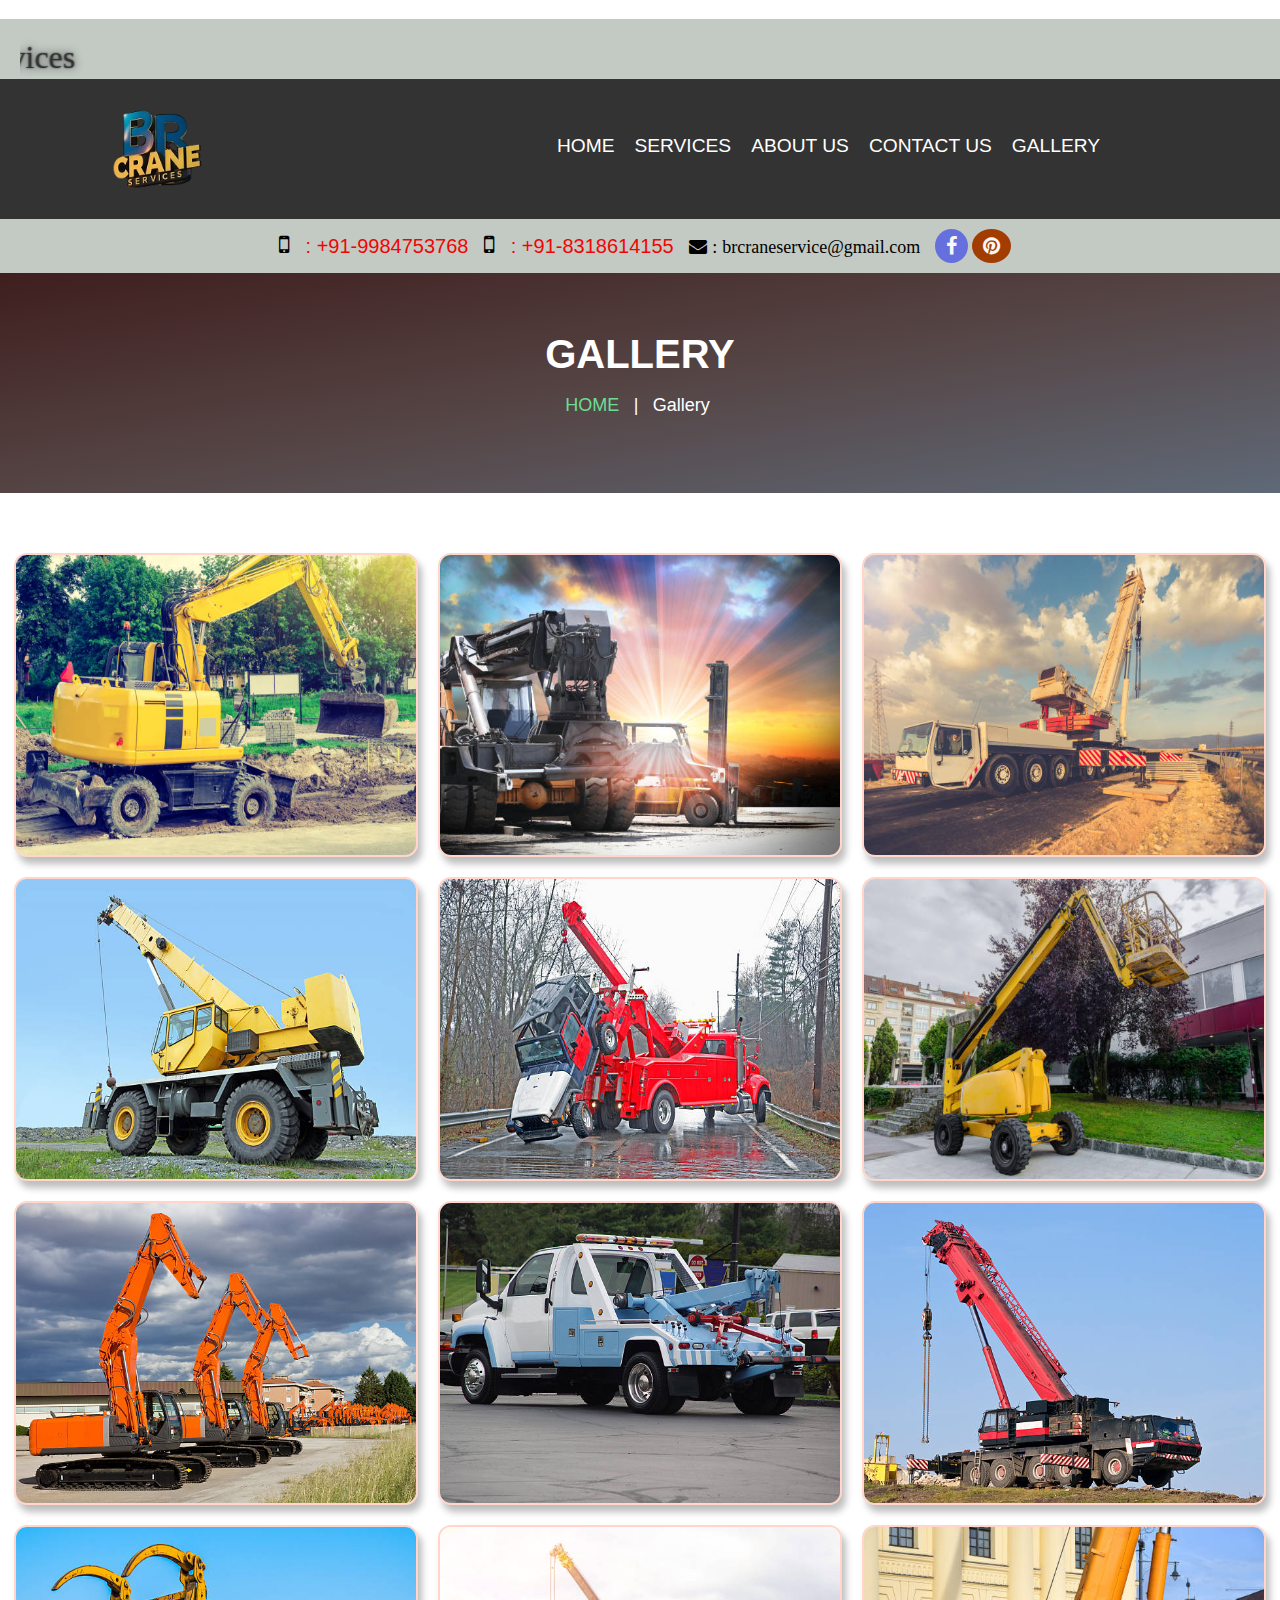
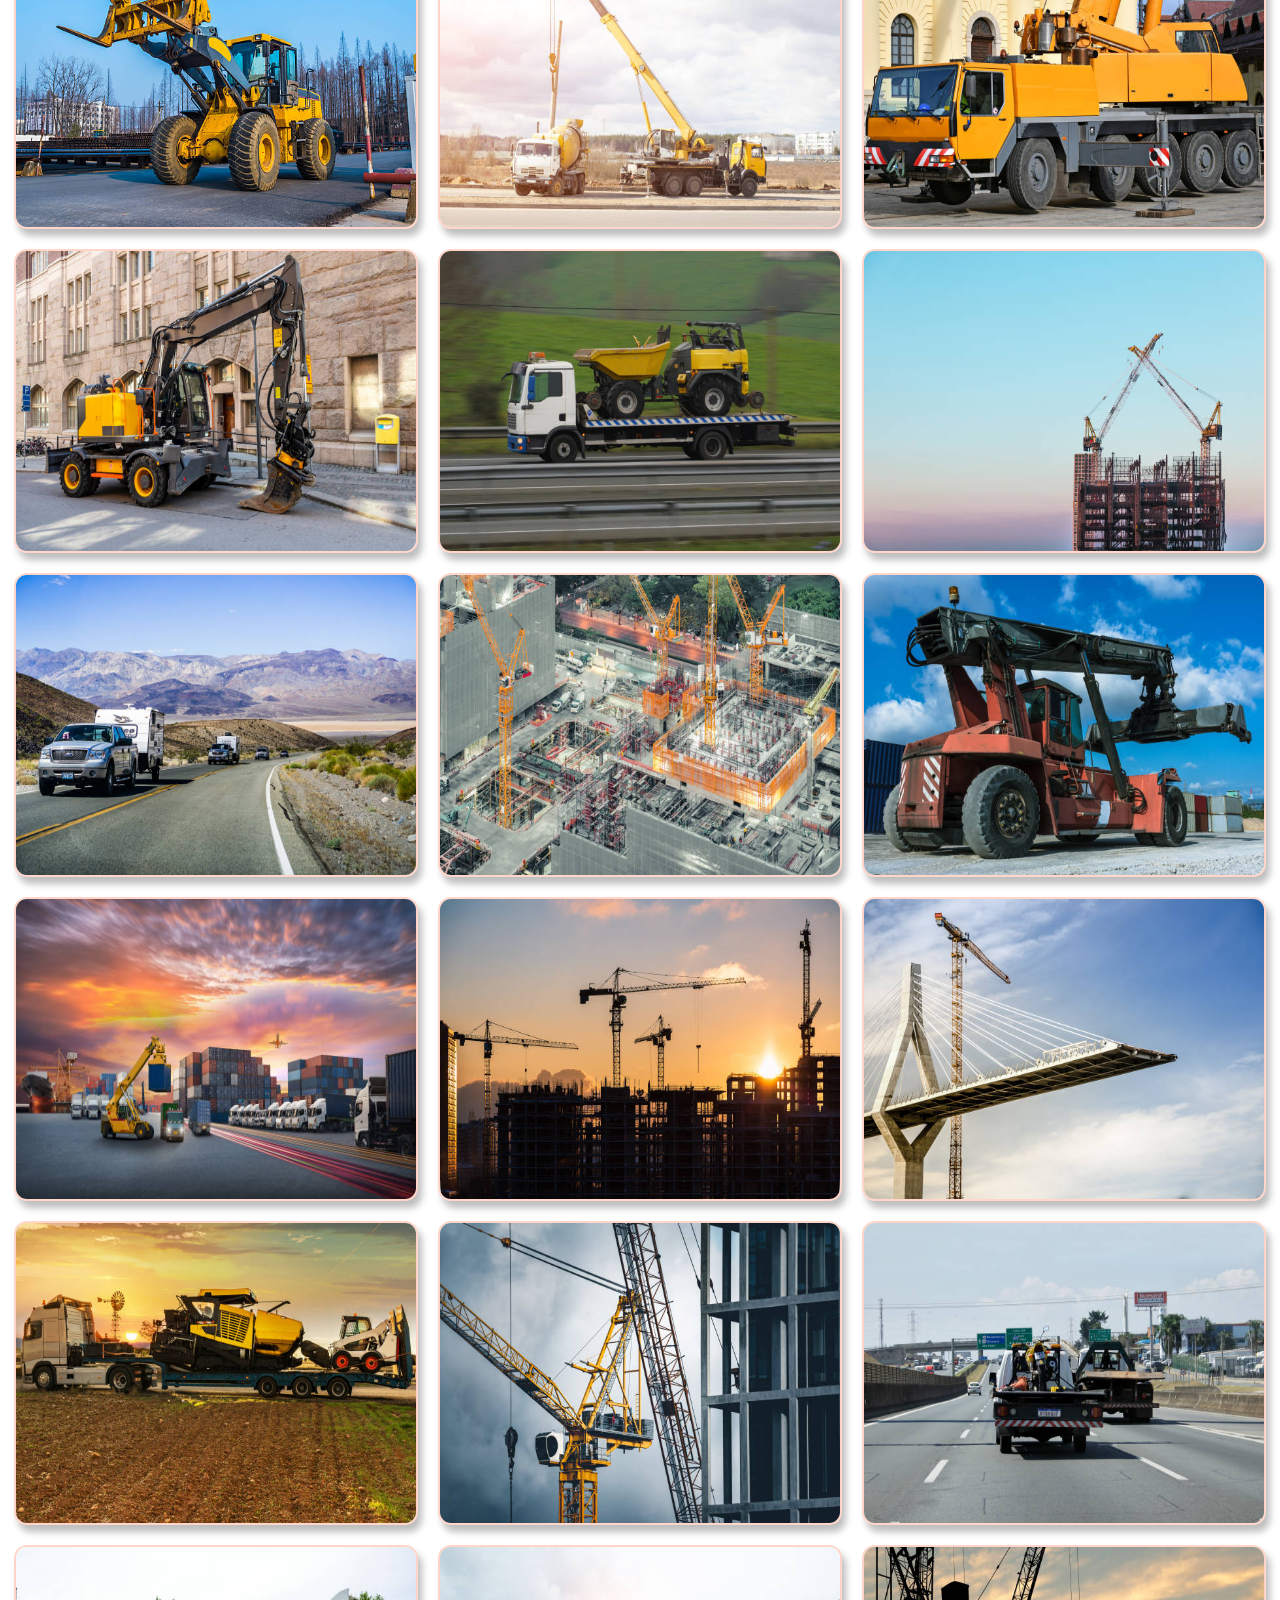
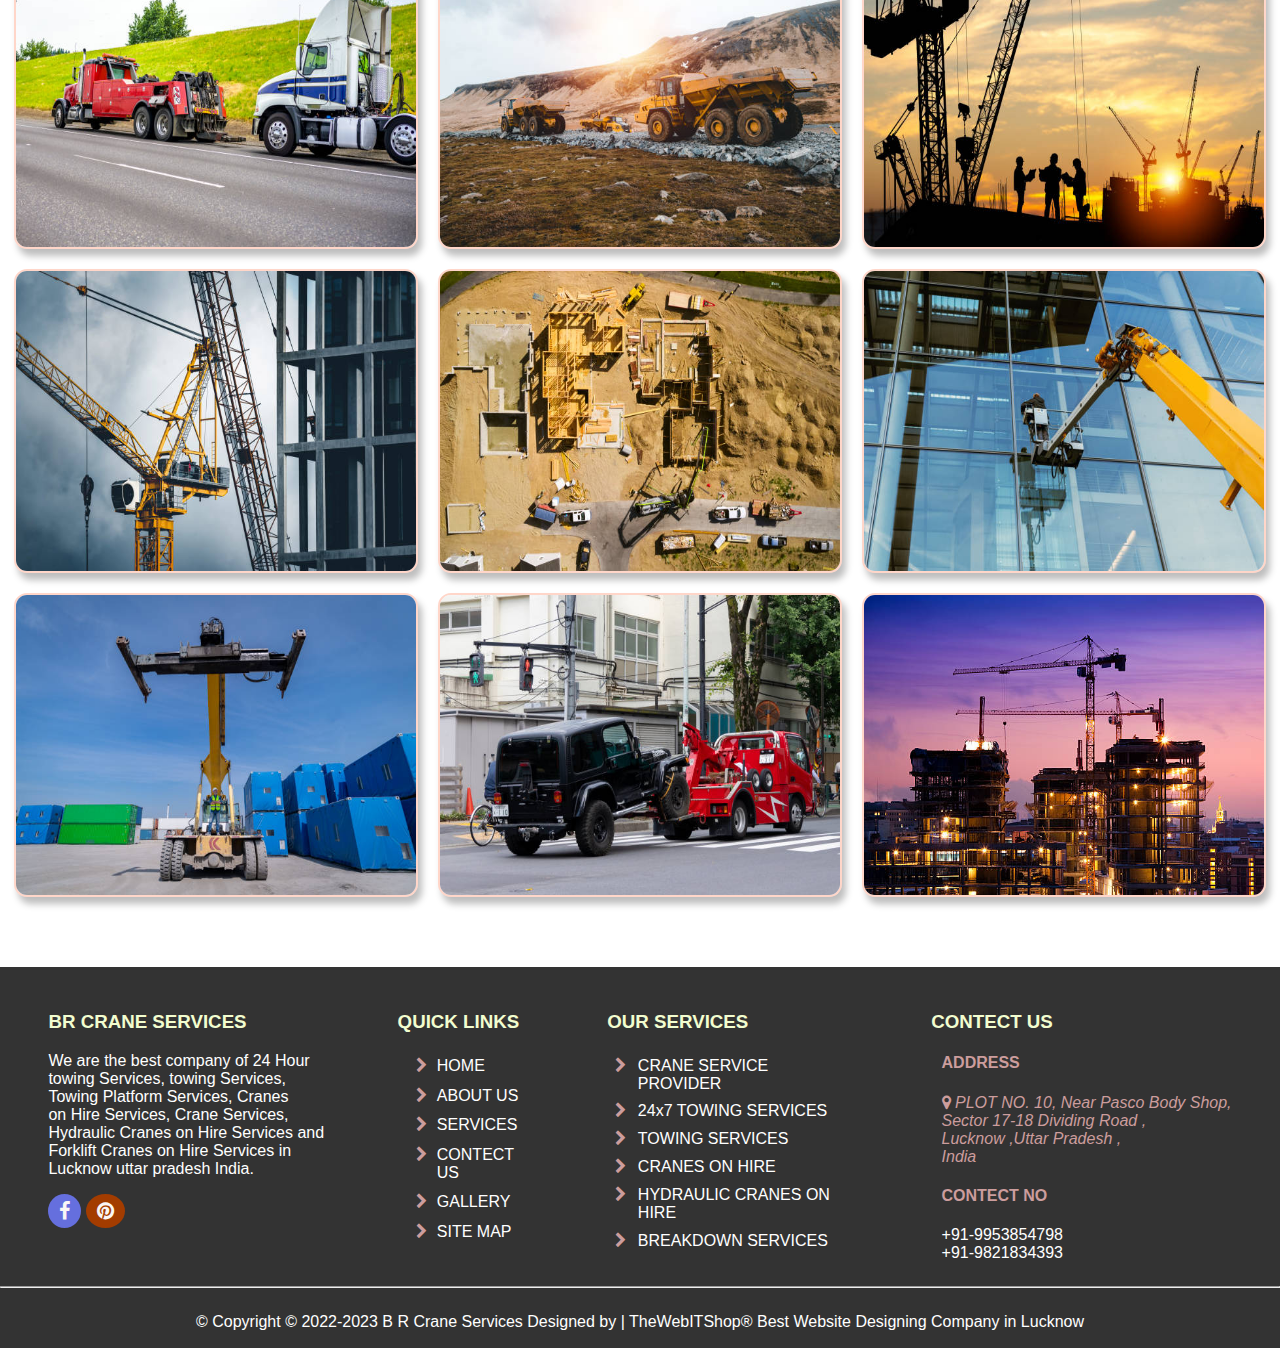
<file: index4.html>
<!DOCTYPE html>
<html lang="en">

<head>
    <meta charset="UTF-8">
    <meta name="viewport" content="width=device-width, initial-scale=1.0">
    <title>Gallery</title>
    <link rel="stylesheet" href="style.css">
    <link rel="icon" type="image/x-icon" href="br crane.png">
    <link rel="stylesheet" href="https://cdnjs.cloudflare.com/ajax/libs/font-awesome/4.7.0/css/font-awesome.min.css">
    <script src="script.js"></script>
</head>

<body>
    <div class="top-bar">
        <h3>
            <marquee behavior="" direction="right"> Welcome to BR Crane Services </marquee>
        </h3>

    </div>
    <header id="header">
        <div class="container">
            <div class="logo">
                <img src=" br crane.png" alt="image">
            </div>
            <nav id="nav">
                <ul>
                    <li><a href="index.html" class="active1">HOME</a></li>
                    <li><a href="index1.html" class="active1">SERVICES</a></li>
                    <li><a href="index2.html" class="active1"> ABOUT US</a></li>
                    <li><a href="index3.html" class="active1">CONTACT US</a></li>
                    <li><a href="index4.html" class="active1">GALLERY</a></li>
                    
                </ul>
            </nav>
        </div>
    </header>

    <div class="contect">

        <ul class="contect link">
            <li id="phone-no">
                <i class="fa fa-mobile" id="mobile"></i>

                <a href="tel:+91-9984753768"> : +91-9984753768 </a>
            </li>
            <li id="phone-no">
                <i class="fa solid fa-mobile" id="mobile"></i>
                <a href=" tel:: +91-9821834393 "> : +91-8318614155 </a>
            </li>
            <li>
                <i class="fa fa-envelope" id="e-mail"> : brcraneservice@gmail.com </i>
                <button class="contect-button" id="facebook">
            <li><a href="https://www.facebook.com/BRCraneServicesGurugram/" target="_blank"><i
                        class="fa fa-facebook"></i></a></li></button>
            <button class="contect-button" id="pinterest">
                <li><a href=" https://www.pinterest.com/brcraneservicesgurugram/" target="_blank"><i
                            class="fa fa-pinterest"></i></a></li>
            </button>
        </ul>

    </div>
    </div>


    <div class="header2">
        <div class="container2">
            <h1 class="text-white">GALLERY</h1>
            <ul class="list-line">
                <li><a href="index.html"> HOME </a></li>
                <li>|</li>
                <li>Gallery</li>
            </ul>
        </div>
    </div>

  <div class="crane-gallery">
      <img src="istockphoto-1041267636-612x612.jpg" alt="1">
      <img src=" istockphoto-831353768-612x612.jpg" alt="2">
      <img src="istockphoto-1032549428-612x612.jpg" alt="3">
      <img src="istockphoto-536680514-612x612.jpg" alt="4">
      <img src="istockphoto-172263414-612x612.jpg" alt="5">
      <img src=" istockphoto-993155998-612x612.jpg " alt="6">
      <img src="  istockphoto-148006086-612x612.jpg " alt="7">
      <img src="  istockphoto-171210233-612x612.jpg " alt="8">
      <img src="  istockphoto-182721233-612x612.jpg " alt="9">
      <img src=" istockphoto-515011982-612x612.jpg " alt="10">
      <img src="  istockphoto-1172707405-612x612.jpg " alt="11">
      <img src=" istockphoto-1190993720-612x612.jpg " alt="12">
      <img src="  istockphoto-1369785789-612x612.jpg " alt="13">
      <img src=" istockphoto-1995867138-612x612.jpg " alt="14">
      <img src="  istockphoto-1949243231-612x612.jpg " alt="15">
      <img src=" istockphoto-1090969514-612x612.jpg " alt="16">
      <img src=" istockphoto-931472682-612x612.jpg " alt="17">
      <img src=" istockphoto-952705230-612x612.jpg " alt="18">
      <img src="  istockphoto-1445383492-612x612.jpg" alt="19">
      <img src=" istockphoto-1420678520-612x612.jpg  " alt="20">
      <img src="istockphoto-1133439347-612x612.jpg  " alt="21">
      <img src=" istockphoto-1141239772-612x612.jpg " alt="22">
      <img src=" istockphoto-1323030556-612x612.jpg " alt="23">
      <img src="  istockphoto-1347772843-612x612.jpg" alt="24">
      <img src=" istockphoto-1255103155-612x612.jpg " alt="25">
      <img src=" istockphoto-1278074558-612x612.jpg " alt="26">
      <img src="  istockphoto-1439162947-612x612.jpg " alt="27">
      <img src=" istockphoto-1323030556-612x612.jpg " alt="28">
      <img src="istockphoto-1323916796-612x612.jpg  " alt="29">
      <img src=" istockphoto-1440341804-612x612.jpg" alt="30">
      <img src="istockphoto-1441546249-612x612.jpg  " alt="31">
      <img src=" istockphoto-1500617863-612x612.jpg " alt="32">
      <img src=" istockphoto-157558590-612x612.jpg " alt="33">
      
</div>
  
   

    <footer>
        <div class="container1">
            <div class="footer-content" id="footer1">
                <h3>BR CRANE SERVICES </h3>
                <p style="font-size:100%;"> We are the best company of 24 Hour <br>towing Services, towing
                    Services,
                    <br>Towing Platform Services,
                    Cranes <br>
                    on Hire Services, Crane Services,<br> Hydraulic Cranes on Hire Services and <br>Forklift
                    Cranes on
                    Hire
                    Services in <br> Lucknow uttar pradesh India.
                </p>
                <button class="footer-button" id="facebook">
                    <a href="https://www.facebook.com/BRCraneServicesGurugram/" class="fa fa-facebook"
                        target="_blank"></a><br>
                </button>
                <button class="footer-button" id="pinterest">
                    <a href=" https://www.pinterest.com/BRCraneServicesGurugram/" class="fa fa-pinterest"
                        target="_blank"></a>
                </button>
            </div>
            <div class="footer-content" id="footer2">
                <h3> QUICK LINKS</h3>
                <ul class="list">
                    <li>
                        <i class="fa fa-chevron-right"></i>
                        <a href="index.html">HOME</a>
                    </li>
                    <li><i class="fa fa-chevron-right"></i>
                        <a href="index2.html">ABOUT US</a>
                    </li>
                    <li><i class="fa fa-chevron-right"></i>
                        <a href="index1.html">SERVICES</a>
                    </li>
                    <li><i class="fa fa-chevron-right"></i>
                        <a href="index3.html">CONTECT US</a>
                    </li>

                    <li><i class="fa fa-chevron-right"></i>
                        <a href="index4.html">GALLERY</a>
                    </li>

                    <li><i class="fa fa-chevron-right"></i>
                        <a href="#"> SITE MAP</a>
                    </li>
                </ul>
            </div>


            <div class="footer-content" id="footer3">
                <h3> OUR SERVICES </h3>
                <ul class="list">
                    <li><i class="fa fa-chevron-right"></i>
                        <a href="index-b.html">CRANE SERVICE PROVIDER</a>
                    </li>
                    <li><i class="fa fa-chevron-right"></i>
                        <a href="#">24x7 TOWING SERVICES</a>
                    </li>
                    <li><i class="fa fa-chevron-right"></i>
                        <a href="#"> TOWING SERVICES</a>
                    </li>
                    <li><i class="fa fa-chevron-right"></i>
                        <a href="index-d.html">CRANES ON HIRE </a>
                    </li>
                    <li><i class="fa fa-chevron-right"></i>
                        <a href="#"> HYDRAULIC CRANES ON HIRE</a>
                    </li>
                    <li><i class="fa fa-chevron-right"></i>
                        <a href="#">BREAKDOWN SERVICES</a>
                    </li>
                </ul>
            </div>

            <div class="footer-content" id="footer4">
                <h3> CONTECT US </h3>
                <ul class="list">
                    <li>
                        <h4>ADDRESS</h4>
                        <address><i class="fa fa-map-marker"></i>
                            PLOT NO. 10, Near Pasco Body Shop, <br>
                            Sector 17-18
                            Dividing Road ,<br>
                            Lucknow ,Uttar Pradesh  ,<br>
                            India
                        </address>
                        <h4>CONTECT NO</h4>

                        <a href="+91-9953854798"> +91-9953854798 </a>
                        <br>
                        <a href="+91-9821834393"> +91-9821834393 </a>
                    </li>
                </ul>
            </div>

        </div>
        <hr>
        <div class="bottom-bar">
            <p>&copy; Copyright © 2022-2023 B R Crane Services Designed by | TheWebITShop® Best Website
                Designing
                Company in Lucknow</p>
        </div>
    </footer>

</body>

</html>
</file>
<file: style.css>
/* css for index.html */
body {
  font-family: 'Lucida Sans', 'Lucida Sans Regular', 'Lucida Grande', 'Lucida Sans Unicode', Geneva, Verdana, sans-serif;
  margin: auto;
  padding: auto;
  height: auto;

}

header {
  background-color: #333;
  color: #fff;
  padding-top: 20px;
  width: 100%;
  position: sticky ;
  height: 120px;

}

marquee {
  color: #333;
  font: 1em Heathergreen Regular;
  font-size: xx-large;
  text-shadow: 0 0 2px #333, 0 0 10px #333;
  word-spacing: 20px;

}

.container {
  max-width: auto;
  margin: 0 auto;
  display: flex;
  justify-content: space-between;
  align-items: center;
  margin-right: 60px;
}

.logo img {
  height: 80px;
  padding-left: 100px;
  padding-top: 10px;

}

nav ul {
  list-style: none;
  margin: 0;
  padding: 0px 100px 0px;
  display: flex;

}

nav li {
  margin-right: 20px;
}

nav a {
  color: #fff;
  text-decoration: none;
  font-size: 120%;
}

nav a.active {
  color: #fbf7f7;
}

.menu-toggle {
  display: none;
}

@media (max-width: 768px) {
  .nav {
    display: block;
  }

  .menu-toggle {
    display: block;
    cursor: pointer;
  }

  .menu-toggle span {
    display: block;
    width: 30px;
    height: 4px;
    background-color: #fff;
    margin: 7px;
  }
}

.active1:hover {
  background-color: #d0d6d1;
  padding: 20px;
}

.contect {
  background-color: #c2cac3;
  padding: 5px;
  margin: 0px;

}

.contect ul li {
  display: inline;


}

.contect ul {
  text-align: center;

}


.contect-button {
  border-radius: 100%;
  padding: 7px 11px;
  border: transparent;

}

.contect-button i {
  font-size: 20px;
  color: #faf6f6;
  text-decoration: none;
}


#phone-no a {
  font-size: 20px;
  color: #f20404;
  text-decoration: none;
}

#phone-no {
  font-size: x-large;


}

#facebook {
  background-color: #656fde;
}

#facebook:hover {
  background-color: transparent;
  box-shadow: 2px 2px 20px #25484f;
}

#pinterest {
  background-color: hsl(22, 100%, 32%);
}

#pinterest:hover {
  background-color: transparent;
  box-shadow: 2px 2px 20px #25484f;
}

#mobile {
  padding: 0px 10px;
}

#e-mail {
  font-size: large;
  padding: 0px 10px;
}

.top-bar {

  background-color: #c2cac3;
  height: 60px;

}

.top-bar h3 {
  text-align: center;
  padding: 20px;
  word-spacing: 2px;
}

.footer-button {
  border-radius: 100%;
  padding: 7px 11px;
  border: transparent;
}

.footer-button a {
  font-size: 20px;
  color: #faf6f6;
  text-decoration: none;
}

.slider {
  padding: 2% 2%;
  margin: 8%;
  display: flex;
  border: 2px solid;
  background-color: #3333;
}

.slider-content p {
  /* padding: 0% 5%; */
  height: 20%;
  width: 90%;

}

.slider-content {
  padding: 0% 2% 10% 10%;
}

.slider-content h1 {
  text-shadow: 4px 4px 4px rgb(199, 184, 184), 0 0 30px rgb(9, 9, 9), 0 0 20px rgb(73, 73, 73);
  padding: 0% 0% 10%;
  font-size: x-large;
  color: #253b45;

}


footer {
  background-color: #333;
  margin: auto;
  padding: auto;
  height: auto;
  width: auto;
}

#footer1 p {

  color: #fff;
}

#footer1 h3 {
  color: #f2fdcf;

}

#footer2 li a {
  color: #fff;
  text-decoration: solid;
  padding-left: 10%;
}

#footer2 ul li {

  color: #cc9d9d;
  padding: 5%;
  display: flex;

}

#footer2 h3 {
  color: #f2fdcf;
  padding-left: 18%;
}

#footer3 li a {
  color: #fff;
  text-decoration: solid;
  padding-left: 5%;
}

#footer3 ul li {

  color: #cc9d9d;
  padding: 2%;
  display: flex;

}

#footer3 h3 {
  color: #f2fdcf;
  padding-left: 13%;
}

#footer4 li a {
  text-decoration: none;
  color: #fff;

}

#footer4 h3 {
  color: #f2fdcf;
  padding-left: 9%;
}

#footer4 ul li {
  color: #cc9d9d;
  display: block;
}

.container1 {
  padding: 2%;
  display: flex;
  justify-content: space-around;
  margin-bottom: -2%;
}

.bottom-bar {
  color: #fff;
  padding: 1px;
  margin: none;
}

.bottom-bar p {
  text-align: center;
}

.card {
  width: 25%;
  display: inline-block;
  border-radius: 5px;
  margin: 2%;
  padding: 10px;
  border: 1px solid#333;
  background: linear-gradient(to bottom, #6f747a 0%, #f7f2f7 100%);
}

.card:hover {
  box-shadow: 2px 2px 20px #333;
  background: #fff;
  border: #ccdbea;
}

.image img {
  width: 100%;
  border-radius: 5px;
  border: 1px transparent;
}

div.main {
  padding: 0vh 0vh 0vh 16vh;

}


.title {

  text-align: center;
  padding: 10px;

}

h1 {
  font-size: 20px;
}

.des {
  padding: 1%;
  text-align: center;
}

.card-button {
  margin-top: 40px;
  margin-bottom: 10px;
  background-color: #937474;
  color: #120b0b;
 
  border: 1px transparent;
  border-radius: 5px;
  padding: 8px;
  font: 1em sans-serif;
}
.card-button a{
  text-decoration: none;
  color: rgb(239, 230, 230);
}

.card-button:hover {
  background-color: #090a0a;
  color: white;
  transition: .2s;
  cursor: pointer;
  border: 2px solid;
}

.title h1 {
  color: #f20404;
  font-size: x-large;
  text-shadow: 0px 1px 1px #25484f;
}

#slider1 {
  overflow: hidden;
}

#slider1 figure {
  position: relative;
  width: 500%;
  height: 100%;
  margin: 0;
  left: 0;
  padding-top: 5%;
  animation: 15s slider infinite;

}

#slider1 figure img {
  width: 10%;
  float: left;
  border: 10px solid #333;
  margin-left: 1.4%;
}

#slider1 figure img:hover {
  box-shadow: rgba(0, 0, 0, 0.4) 0px 30px 90px;
}

@keyframes slider {
  0% {
    left: 0;
  }

  20% {
    left: 10%;
  }

  25% {
    left: -100%;
  }

  35% {
    left: -100%;
  }

  50% {
    left: -200%;
  }

  70% {
    left: -200%;
  }

}

.card-heading {
  background-color: #c0dde0;
  height: 1%;
  width: 80%;
  padding: 1% 1% 1% 1%;
  text-align: center;
  margin-left: 9%;
  margin-top: 2%;
  border-radius: 5px;
  background: linear-gradient(to bottom, #aaacae 0%, #f2f1f2 100%);
  box-shadow: rgba(0, 0, 0, 0.2) 0px 20px 50px -10px;
}

.card-heading h1 {
  color: #333;
  font-size: xx-large;
}

/* services */
.header2 {
  background-image: linear-gradient(to bottom right, #3f1e1e, #554444, #5f6977);
  color: #fff;
  padding-top: 20px;
  position: relative;
  height: 200px;
}

.container2 {
  text-align: center;
  margin-top: 4%;
}

.text-white {
  color: #fff;
  font-size: 40px;
  line-height: 20px;
  margin-bottom: 15px;
}

.list-line {
  padding-left: 0;
  margin-left: -5px;
  list-style: none;
}

.list-line li {
  display: inline-block;
  padding-right: 5px;
  padding-left: 5px;
  padding-top: 15px;
  color: white;
  font-size: large;
}

.list-line a {
  color: rgb(109, 221, 148);
  text-decoration: none;

}
.list-line a:hover{
  color: #fff;
  text-shadow: 0 0 5px #fff, 0 0 25px #fff, 0 0 50px #fff, 0 0 100px #fff;
}

/* About us */
.about-container {
  padding-left: 10%;
  padding-right: 45%;
  padding-bottom: 3%;

}

.about-container p {
  font-size: large;
  line-height: 25px;
  word-spacing: 2px;
}

.about-title h1 {

  font: 55px rockwell condensed;
}

.about-container1 h3 {
  font-size: 28px;
  margin-top: -30px;
  color: #333;
}

.about-image img {
  float: right;
  width: 35%;
  border: 5px solid #c4ccc5;
  border-radius: 5px;
  height: 100%;
  margin-top: 60px;
  margin-right: 100px;
}

/* gallery */
div.crane-gallery {
  display: flex;
  justify-content: center;
  align-items: center;
  flex-wrap: wrap;
  padding-top: 50px;
  padding-bottom: 60px;
}

.crane-gallery img {
  width: 400px;
  height: 300px;
  border: 2px solid #ff3d0036;
  border-radius: 13px;
  box-shadow: 4px 7px 7px 0px #00000042;
  cursor: pointer;
  margin: 10px;
  transition: 400ms;
}

.crane-gallery img:hover {

  transform: scale(1.05);
}
/* contact us */
.login-box {
  position: absolute;
  
  left: 50%;
  width: 400px;
  padding: 40px;
  transform: translate(-50%, -50%);
  background: rgba(0, 0, 0, 0.5);
  box-sizing: border-box;
  box-shadow: 0 15px 25px rgba(0, 0, 0, 0.6);
  border-radius: 10px;
  
}

.login-box h2 {
  margin: 0 0 30px;
  padding: 0;
  color: #fff;
  text-align: center;
}

.login-box .user-box {
  position: relative;
}

.login-box .user-box input {
  width: 100%;
  padding: 10px 0;
  font-size: 16px;
  color: #fff;
  margin-bottom: 30px;
  outline: none;
  background: transparent;
}

.login-box .user-box label {
  position: absolute;
  top: 0;
  left: 0;
  padding: 10px 0 0px 10px;
  font-size: 16px;
  color: #fff;
  pointer-events: none;
  transition: 0.5s;
}
 
.login-box .user-box input:focus~label,
.login-box .user-box input:valid~label {
  /* top: 20px; */
  left: 0px;
  color:transparent;
  font-size: 12px;
}

.login-box form a {
  position: relative;
  display: inline-block;
  padding: 10px 20px;
  color: #e4d7d7;
  font-size: 16px;
  text-decoration: none;
  text-transform: uppercase;
  overflow: hidden;
  transition: 0.5s;
  margin-top: 40px;
  border: 1px solid;
  letter-spacing: 4px;
}

.login-box a:hover {
  background: #03f484;
  color: #fff;
  border-radius: 5px;
  box-shadow: 0 0 5px #03f484, 0 0 25px #03f484, 0 0 50px #03f484, 0 0 100px #03f484;
}

.login-box a span {
  position: absolute;
  display: block;
}

.login-box a span:nth-child(1) {
  top: 0;
  left: -100%;
  width: 100%;
  height: 2px;
  background: linear-gradient(90deg, transparent, #03f484);
  animation: btn-anim1 1s linear infinite;
}

@keyframes btn-anim1 {
  0% {
      left: -100%;
  }
  50%,
  100% {
      left: 100%;
  }
}

.login-box a span:nth-child(2) {
  top: -100%;
  right: 0;
  width: 2px;
  height: 100%;
  background: linear-gradient(180deg, transparent, #03f484);
  animation: btn-anim2 1s linear infinite;
  animation-delay: 0.25s;
}

@keyframes btn-anim2 {
  0% {
      top: -100%;
  }
  50%,
  100% {
      top: 100%;
  }
}

.login-box a span:nth-child(3) {
  bottom: 0;
  right: 100%;
  width: 100%;
  
  height: 2px;
  background: linear-gradient(270deg, transparent, #03f484);
  animation: btn-anim3 1s linear infinite;
  animation-delay: 0.5s;
}
select,
textarea{
width: 100%;
padding: 10px;
border: 1px solid;
border-radius: 2px;
}

@keyframes btn-anim3 {
  0% {
      right: -100%;
  }
  50%,
  100% {
      right: 100%;
  }
}

.login-box a span:nth-child(4) {
  bottom: -100%;
  left: 0;
   
  width: 2px;
  height: 100%;
  background: linear-gradient(360deg, transparent, #03f484);
  animation: btn-anim4 1s linear infinite;
  animation-delay: 0.75s;
}
#contact-box{
  padding: 350px;


}

@keyframes btn-anim4 {
  0% {
      bottom: -100%;
  }
  50%,
  100% 
  {
      bottom:100%;
  }
}

/* Forklift-Cranes-On-Hire */

.card1-container {
  padding-left: 6%;
  padding-right: 45%;
  padding-bottom: 3%;

}

.card1-container p {
  font-size: large;
  line-height: 25px;
  word-spacing: 5px;
}

.card1-article a{

  font: 55px rockwell condensed;
}

.card1-article h1 {
  font-size: 28px;
  margin-top: 70px;
  margin-bottom: 6%;
  color: #333;
}

.card1-image img {
  float: right;
  width: 35%;
  border: 5px solid #c4ccc5;
  border-radius: 5px;
  height: 100%;
  margin-top: 90px;
  margin-right: 80px;
}
/* preloader */
body {
  background-color: white; 
}

#preloader {
  position: fixed;
  top: 0;
  left: 0;
  width: 100%;
  height: 100%;
  z-index: 9999;
  background-color: white; 
  display: flex;
  justify-content: center;
  align-items: center;
}

.img-preloader {
  width: 80vh; 
}
</file>
